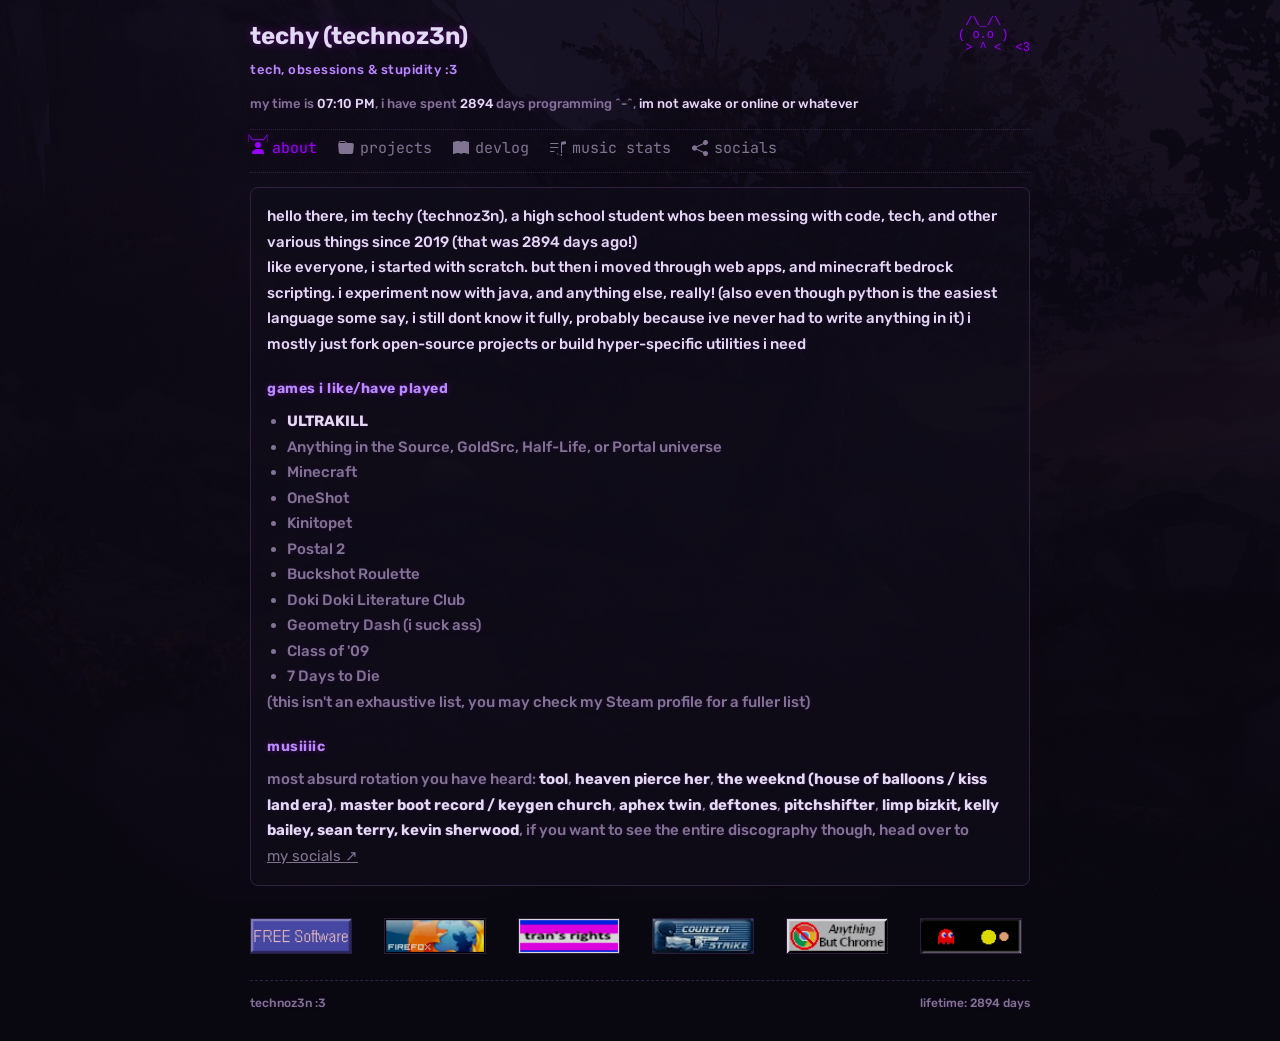
<file: index.html>
<!DOCTYPE html>
<html lang="en">

<head>
    <meta charset="UTF-8">
    <meta name="viewport" content="width=device-width, initial-scale=1.0">
    <title>techy's site</title>
    <link rel="preconnect" href="https://fonts.googleapis.com">
    <link rel="preconnect" href="https://fonts.gstatic.com" crossorigin>
    <link href="https://fonts.googleapis.com/css2?family=JetBrains+Mono:wght@400;700&display=swap" rel="stylesheet">
    <link rel="preconnect" href="https://fonts.googleapis">
    <link rel="preconnect" href="https://fonts.gstatic.com" crossorigin>
    <link
        href="https://fonts.googleapis.com/css2?family=JetBrains+Mono:wght@400;700&family=Rubik:wght@500;600;700&display=swap"
        rel="stylesheet">
    <style>
        :root {
            --bg-main: #090710;
            --bg-card: #100d19;
            --text-main: #e2d9f2;
            --text-dim: #817493;
            --accent: #b78aff;
            --accent-glow: rgba(195, 0, 255, 0.35);
            --purple: #9900ff;
            --purple-dark: #4b0088;
            --border-color: #30213f;
            --font-mono: 'JetBrains Mono', monospace;
            --font-main: 'Rubik', sans-serif;
        }

        * {
            box-sizing: border-box;
            margin: 0;
            padding: 0;
        }

        body {
            background-color: var(--bg-main);
            background-image: linear-gradient(rgba(9, 7, 16, 0.88),
                    rgba(9, 7, 16, 0.96)), url('img/purple.png');
            background-attachment: fixed;
            background-size: cover;
            color: var(--text-main);
            font-family: var(--font-main);
            font-size: 15px;
            font-weight: 500;
            line-height: 1.7;
            padding: 16px 24px 28px;
            text-shadow: 0 0 4px rgba(195, 0, 255, 0.15);
        }

        a {
            color: var(--accent);
            text-decoration: none;
            transition: all 0.2s ease;
        }

        a:hover {
            text-decoration: underline;
            color: #fff;
        }

        .wrap {
            max-width: 780px;
            margin: 0 auto;
        }

        .doodle {
            font-size: 12px;
            line-height: 1.1;
            color: var(--purple);
            white-space: pre;
            float: right;
            margin-left: 18px;
            user-select: none;
            filter: drop-shadow(0 0 5px var(--accent-glow));
        }

        .site-title {
            font-size: 24px;
            font-weight: 700;
            color: var(--text-main);
            text-shadow: 0 0 10px var(--accent-glow);
        }

        .sub-title {
            color: var(--accent);
            font-size: 13px;
            margin-top: 2px;
            letter-spacing: 0.5px;
        }

        .status-line {
            margin-top: 12px;
            color: var(--text-dim);
            font-size: 13px;
        }

        .status-line span {
            color: var(--text-main);
        }

        nav {
            margin: 14px 0;
            padding: 8px 0 8px;
            border-top: 1px dotted var(--border-color);
            border-bottom: 1px dotted var(--border-color);
        }

        .nav-link {
            position: relative;
            background: none;
            border: none;
            display: inline-flex;
            align-items: center;
            gap: 6px;
            font-family: var(--font-mono);
            font-size: 15px;
            color: var(--text-dim);
            margin-right: 18px;
            padding: 0;
            cursor: pointer;
            transition: color 0.2s;
        }

        .nav-link svg {
            width: 16px;
            height: 16px;
            flex-shrink: 0;
            fill: currentColor;
        }

        .nav-link:hover,
        .nav-link.active {
            color: var(--purple);
            text-shadow: 0 0 6px var(--accent-glow);
            position: relative;
        }

        .nav-icon {
            position: relative;
            display: inline-flex;
            align-items: center;
            justify-content: center;
        }

        .nav-link.active .nav-icon::before {
            content: "";
            position: absolute;
            top: -7px;
            left: -2px;
            right: -2px;
            height: 9px;
            background: url("data:image/svg+xml,%3Csvg xmlns='http://www.w3.org/2000/svg' viewBox='0 0 100 16' preserveAspectRatio='none'%3E%3Cpath d='M 4 15 L 4 3 L 22 12 L 78 12 L 96 3 L 96 15' fill='none' stroke='%239900ff' stroke-width='2' stroke-linecap='round' stroke-linejoin='round'/%3E%3C/svg%3E") no-repeat center / 100% 100%;
            filter: drop-shadow(0 0 4px rgba(195, 0, 255, 0.5));
            pointer-events: none;
        }

        section {
            display: none;
        }

        section.active {
            display: block;
        }

        h2 {
            font-size: 14px;
            color: var(--accent);
            letter-spacing: 0.5px;
            margin: 24px 0 8px;
            text-shadow: 0 0 6px var(--accent-glow);
        }

        h2:first-child {
            margin-top: 0;
        }

        p {
            max-width: 68ch;
        }

        .taglist {
            color: var(--text-dim);
        }

        .taglist strong {
            color: var(--text-main);
            font-weight: 700;
        }

        .projects-intro {
            display: flex;
            flex-wrap: wrap;
            justify-content: space-between;
            align-items: baseline;
            gap: 8px 12px;
            margin-bottom: 16px;
        }

        .projects-intro p {
            margin-bottom: 0;
        }

        .repo-count {
            font-family: var(--font-mono);
            font-size: 12px;
            color: var(--text-dim);
        }

        .repo-filters {
            display: flex;
            flex-wrap: wrap;
            gap: 8px;
            margin-bottom: 18px;
        }

        .repo-filters button {
            background: rgba(16, 13, 25, 0.85);
            border: 1px solid var(--border-color);
            border-radius: 8px;
            font-family: var(--font-mono);
            color: var(--text-dim);
            font-size: 12px;
            padding: 5px 12px;
            cursor: pointer;
            transition: all 0.2s ease;
        }

        .repo-filters button:hover {
            color: var(--text-main);
            border-color: var(--accent);
        }

        .repo-filters button.active {
            color: var(--text-main);
            border-color: var(--purple);
            background: rgba(75, 0, 136, 0.35);
        }

        .repo-grid {
            display: grid;
            grid-template-columns: repeat(2, minmax(0, 1fr));
            gap: 14px;
        }

        @media (max-width: 600px) {
            .repo-grid {
                grid-template-columns: 1fr;
            }
        }

        .repo {
            background: rgba(16, 13, 25, 0.9);
            border: 1px solid var(--border-color);
            border-radius: 8px;
            padding: 15px 16px;
            display: flex;
            flex-direction: column;
            justify-content: space-between;
            gap: 12px;
            transition: transform 0.2s ease, border-color 0.2s ease, box-shadow 0.2s ease;
        }

        .repo:hover {
            border-color: var(--accent)
        }

        .repo-hdr {
            display: flex;
            align-items: flex-start;
            justify-content: space-between;
            gap: 8px;
        }

        .repo-title {
            color: var(--text-main);
            font-family: var(--font-mono);
            font-size: 15px;
            font-weight: 700;
            word-break: break-word;
        }

        .repo-tag {
            font-family: var(--font-mono);
            font-size: 11px;
            color: var(--text-dim);
            border: 1px solid var(--border-color);
            border-radius: 8px;
            padding: 1px 7px;
            white-space: nowrap;
        }

        .repo-tag.public {
            color: var(--accent);
            border-color: rgba(153, 0, 255, 0.45);
            background: rgba(153, 0, 255, 0.12);
        }

        .repo-desc {
            color: var(--text-dim);
            font-size: 13px;
            line-height: 1.55;
            margin-top: 6px;
        }

        .repo-footer {
            display: flex;
            align-items: center;
            justify-content: space-between;
            gap: 8px;
            padding-top: 9px;
            border-top: 1px dashed var(--border-color);
            font-family: var(--font-mono);
            font-size: 12px;
        }

        .repo-lang {
            display: inline-flex;
            align-items: center;
            gap: 6px;
            color: var(--text-dim);
        }

        .lang-dot {
            width: 8px;
            height: 8px;
            border-radius: 50%;
            display: inline-block;
        }

        .lang-java {
            background: #e08243;
        }

        .lang-javascript {
            background: #f1e05a;
        }

        .lang-css {
            background: #c678dd;
        }

        .lang-python {
            background: #56b6c2;
        }

        .repo-link {
            font-size: 12px;
            white-space: nowrap;
        }

        .log-entry {
            margin-bottom: 20px;
            padding-left: 12px;
            border-left: 1px solid var(--border-color);
        }

        .log-date {
            color: var(--purple);
            font-size: 12px;
            display: block;
            margin-bottom: 2px;
        }

        #view-about {
            width: 100%;
            background: rgba(16, 13, 25, 0.72);
            border: 1px solid var(--border-color);
            border-radius: 8px;
            padding: 16px;
        }


        #view-about p {
            max-width: none;
        }

        #view-about h2 {
            margin-top: 20px;
        }

        #view-about h2:first-child {
            margin-top: 0;
        }

        #view-about ul {
            padding-left: 20px;
            margin-left: 0;
        }

        .social-icon {
            width: 22px;
            height: 22px;
            flex-shrink: 0;
            color: var(--accent);
            opacity: 0.9;
        }

        .social-icon svg {
            display: block;
            width: 100%;
            height: 100%;
            fill: currentColor;
        }

        .social-icon svg.social-icon-outline {
            fill: none;
            stroke: currentColor;
            stroke-width: 1.7;
            stroke-linecap: round;
            stroke-linejoin: round;
        }

        .social-card {
            justify-content: flex-start;
        }

        .social-meta {
            flex: 1;
        }

        .socials-intro {
            color: var(--text-dim);
            font-size: 13px;
            margin-bottom: 14px;
        }

        .socials-grid {
            display: grid;
            grid-template-columns: repeat(2, minmax(0, 1fr));
            gap: 12px;
        }

        @media (max-width: 600px) {
            .socials-grid {
                grid-template-columns: 1fr;
            }
        }

        .social-card {
            background: rgba(16, 13, 25, 0.9);
            border: 1px solid var(--border-color);
            border-radius: 8px;
            padding: 13px 15px;
            display: flex;
            align-items: center;
            justify-content: space-between;
            gap: 12px;
            transition: border-color 0.2s ease, transform 0.2s ease;
        }

        .social-card:hover {
            border-color: var(--accent);
            text-decoration: none;
        }

        .social-meta {
            display: flex;
            flex-direction: column;
            gap: 2px;
            min-width: 0;
        }

        .social-name {
            font-family: var(--font-mono);
            font-size: 14px;
            font-weight: 700;
            color: var(--text-main);
        }

        .social-handle {
            font-family: var(--font-mono);
            font-size: 12px;
            color: var(--text-dim);
            overflow: hidden;
            text-overflow: ellipsis;
            white-space: nowrap;
        }

        .social-arrow {
            font-family: var(--font-mono);
            font-size: 13px;
            color: var(--accent);
            flex-shrink: 0;
        }

        .badges-strip {
            margin-top: 32px;
            display: flex;
            flex-wrap: wrap;
            gap: 32px;
            width: 100%;
            box-sizing: border-box;
            opacity: 0.85;
            filter: saturate(1.3);
        }

        .badges-strip img {
            width: 102px;
            height: 36px;
            border: 1px solid var(--border-color);
        }

        footer {
            margin-top: 26px;
            padding-top: 12px;
            border-top: 1px dashed var(--border-color);
            display: flex;
            justify-content: space-between;
            color: var(--text-dim);
            font-size: 12px;
        }

        .music-nav {
            display: inline-flex;
            align-items: center;
            gap: 6px;
        }

        .music-nav svg {
            width: 16px;
            height: 16px;
            flex-shrink: 0;
        }

        .musicstats {
            flex-direction: column;
            gap: 22px;
        }

        section.musicstats {
            display: none;
        }

        section.musicstats.active {
            display: flex;
        }

        .music-week {
            background: rgba(16, 13, 25, 0.72);
            border: 1px solid var(--border-color);
            border-radius: 8px;
            padding: 16px;
        }

        .featured-week {
            border-color: rgba(183, 138, 255, 0.45);
        }

        .music-week-head,
        .music-history-heading {
            display: flex;
            align-items: center;
            justify-content: space-between;
            gap: 10px;
            flex-wrap: wrap;
        }

        .music-date,
        .music-kicker,
        .music-history-heading {
            color: var(--text-dim);
            font-family: var(--font-mono);
            font-size: 12px;
        }

        .music-kicker {
            color: var(--accent);
        }

        .music-total {
            display: flex;
            align-items: baseline;
            gap: 10px;
            margin: 8px 0 16px;
        }

        .music-total span {
            font-size: clamp(36px, 7vw, 54px);
            line-height: 1.1;
            font-weight: 700;
            color: var(--text-main);
            letter-spacing: -1.5px;
        }

        .music-total small {
            color: var(--text-dim);
            font-size: 13px;
        }

        .music-statline {
            display: flex;
            justify-content: space-between;
            gap: 12px;
            border-top: 1px solid rgba(48, 33, 63, 0.7);
            padding: 8px 0;
            font-size: 13px;
        }

        .music-statline span,
        .music-subnote,
        .history-note {
            color: var(--text-dim);
        }

        .music-statline strong {
            color: var(--accent);
            font-family: var(--font-mono);
        }

        .music-subnote {
            font-size: 12px;
            margin-top: -4px;
        }

        .music-chart-title {
            margin: 18px 0 8px;
            color: var(--text-main);
            font-size: 13px;
            font-weight: 600;
        }

        .artist-ranking,
        .history-artists {
            list-style: none;
            padding: 0;
            margin: 0;
        }

        .artist-ranking li {
            display: flex;
            align-items: center;
            gap: 12px;
            padding: 6px 0;
            border-bottom: 1px solid rgba(48, 33, 63, 0.45);
        }

        .artist-rank {
            width: 24px;
            flex-shrink: 0;
            color: var(--purple);
            font-family: var(--font-mono);
            font-size: 12px;
        }

        .music-history-heading {
            padding: 0 2px;
        }

        .music-history {
            display: grid;
            grid-template-columns: repeat(2, minmax(0, 1fr));
            gap: 12px;
        }

        .history-week {
            min-width: 0;
        }

        .history-total {
            display: block;
            font-size: 20px;
            margin: 6px 0 8px;
            color: var(--text-main);
        }

        .history-artists {
            counter-reset: music-rank;
            color: var(--text-dim);
            font-size: 13px;
        }

        .history-artists li {
            counter-increment: music-rank;
            display: flex;
            gap: 8px;
            padding: 2px 0;
        }

        .history-artists li::before {
            content: counter(music-rank, decimal-leading-zero);
            color: var(--purple);
            font-family: var(--font-mono);
            font-size: 11px;
            min-width: 20px;
        }

        .history-note {
            font-size: 12px;
            margin: 2px 0 8px;
        }

        .history-extra {
            color: var(--text-main);
            font-size: 12px;
            margin: 10px 0 4px;
        }

        @media (max-width: 600px) {
            .music-history {
                grid-template-columns: 1fr;
            }
        }
    </style>
</head>

<body>
    <div class="wrap">
        <pre class="doodle">  /\_/\
 ( o.o ) 
  > ^ <  <3</pre>
        <div class="site-title">techy (technoz3n)</div>
        <div class="sub-title">tech, obsessions &amp; stupidity :3</div>
        <div class="status-line">
            my time is <span id="taskbar-clock">--:--</span>, i have spent <span id="days-since-2019">...</span> days
            programming ^-^,
            <span id="spotify-ticker">fetching data...</span>
        </div>
        <nav>
            <button class="nav-link active" onclick="switchTab('about')" id="btn-about">
                <span class="nav-icon">
                    <svg xmlns="http://www.w3.org/2000/svg" width="16" height="16" fill="currentColor"
                        class="bi bi-person-fill" viewBox="0 0 16 16">
                        <path d="M3 14s-1 0-1-1 1-4 6-4 6 1 6 4-1 1-1 1zm5-6a3 3 0 1 0 0-6 3 3 0 0 0 0 6" />
                    </svg>
                </span>
                about
            </button>

            <button class="nav-link" onclick="switchTab('shrine')" id="btn-shrine">
                <span class="nav-icon">
                    <svg xmlns="http://www.w3.org/2000/svg" width="16" height="16" fill="currentColor"
                        class="bi bi-folder-fill" viewBox="0 0 16 16">
                        <path
                            d="M9.828 3h3.982a2 2 0 0 1 1.992 2.181l-.637 7A2 2 0 0 1 13.174 14H2.825a2 2 0 0 1-1.991-1.819l-.637-7a2 2 0 0 1 .342-1.31L.5 3a2 2 0 0 1 2-2h3.672a2 2 0 0 1 1.414.586l.828.828A2 2 0 0 0 9.828 3m-8.322.12q.322-.119.684-.12h5.396l-.707-.707A1 1 0 0 0 6.172 2H2.5a1 1 0 0 0-1 .981z" />
                    </svg>
                </span>
                projects
            </button>
            <button class="nav-link" onclick="switchTab('log')" id="btn-log">
                <span class="nav-icon">
                    <svg xmlns="http://www.w3.org/2000/svg" width="16" height="16" fill="currentColor"
                        class="bi bi-book-fill" viewBox="0 0 16 16">
                        <path
                            d="M8 1.783C7.015.936 5.587.81 4.287.94c-1.514.153-3.042.672-3.994 1.105A.5.5 0 0 0 0 2.5v11a.5.5 0 0 0 .707.455c.882-.4 2.303-.881 3.68-1.02 1.409-.142 2.59.087 3.223.877a.5.5 0 0 0 .78 0c.633-.79 1.814-1.019 3.222-.877 1.378.139 2.8.62 3.681 1.02A.5.5 0 0 0 16 13.5v-11a.5.5 0 0 0-.293-.455c-.952-.433-2.48-.952-3.994-1.105C10.413.809 8.985.936 8 1.783" />
                    </svg>
                </span>
                devlog
            </button>
            <button class="nav-link" onclick="switchTab('musicstats')" id="btn-musicstats">
                <span class="nav-icon">
                    <svg xmlns="http://www.w3.org/2000/svg" width="16" height="16" fill="currentColor"
                        class="bi bi-music-note-list" viewBox="0 0 16 16">
                        <path d="M12 13c0 1.105-1.12 2-2.5 2S7 14.105 7 13s1.12 2 2.5 2 2.5.895 2.5 2" />
                        <path fill-rule="evenodd" d="M12 3v10h-1V3z" />
                        <path d="M11 2.82a1 1 0 0 1 .804-.98l3-.6A1 1 0 0 1 16 2.22V4l-5 1z" />
                        <path fill-rule="evenodd"
                            d="M0 11.5a.5.5 0 0 1 .5-.5H4a.5.5 0 0 1 0 1H.5a.5.5 0 0 1-.5-.5m0-4A.5.5 0 0 1 .5 7H8a.5.5 0 0 1 0 1H.5a.5.5 0 0 1-.5-.5m0-4A.5.5 0 0 1 .5 3H8a.5.5 0 0 1 0 1H.5a.5.5 0 0 1-.5-.5" />
                    </svg>
                </span>
                music stats
            </button>
            <button class="nav-link" onclick="switchTab('nodes')" id="btn-nodes">
                <span class="nav-icon">
                    <svg xmlns="http://www.w3.org/2000/svg" width="16" height="16" fill="currentColor"
                        class="bi bi-share-fill" viewBox="0 0 16 16">
                        <path
                            d="M11 2.5a2.5 2.5 0 1 1 .603 1.628l-6.718 3.12a2.5 2.5 0 0 1 0 1.504l6.718 3.12a2.5 2.5 0 1 1-.488.876l-6.718-3.12a2.5 2.5 0 1 1 0-3.256l6.718-3.12A2.5 2.5 0 0 1 11 2.5" />
                    </svg>
                </span>
                socials
            </button>
        </nav>
        <section id="view-about" class="active">
            <p>hello there, im techy (technoz3n), a high school student whos been messing with code, tech, and other
                various things since 2019 (that was
                <span class="days-2019-val">...</span> days ago!)
            </p>
            <p>like everyone, i started with scratch. but then i moved through web apps, and minecraft bedrock
                scripting.
                i experiment now with java, and anything else, really! (also even though python is the easiest language
                some
                say, i still dont know it fully, probably because ive never had to write anything in it)
                i mostly just fork open-source projects or build hyper-specific utilities i need
            </p>
            <h2>games i like/have played</h2>
            <ul class="taglist">
                <li><strong>ULTRAKILL</strong></li>
                <li>Anything in the Source, GoldSrc, Half-Life, or Portal universe</li>
                <li>Minecraft</li>
                <li>OneShot</li>
                <li>Kinitopet</li>
                <li>Postal 2</li>
                <li>Buckshot Roulette</li>
                <li>Doki Doki Literature Club</li>
                <li>Geometry Dash (i suck ass)</li>
                <li>Class of '09</li>
                <li>7 Days to Die</li>
            </ul>
            <p class="taglist">(this isn't an exhaustive list, you may check my Steam profile for a fuller list)</p>
            <h2>musiiiic</h2>
            <p class="taglist">most absurd rotation you have heard: <strong>tool</strong>, <strong>heaven pierce
                    her</strong>, <strong>the weeknd (house of balloons / kiss land era)</strong>, <strong>master boot
                    record / keygen church</strong>, <strong>aphex twin</strong>, <strong>deftones</strong>,
                <strong>pitchshifter</strong>, <strong>limp bizkit, kelly bailey, sean terry, kevin sherwood</strong>,
                if you want to see the entire discography though, head over to <button class="nav-link"
                    onclick="switchTab('nodes')" style="display:inline; padding:0; font-family: var(--font-main);"><u>my
                        socials ↗</u></button>
            </p>
        </section>
        <section id="view-shrine">
            <div class="projects-intro">
                <p>stuff i (or others) have made and messed with</p>
                <span class="repo-count" id="repo-count">8 projects</span>
            </div>
            <div class="repo-filters">
                <button class="active" onclick="filterRepos('all', this)">all</button>
                <button onclick="filterRepos('javascript', this)">js</button>
                <button onclick="filterRepos('java', this)">java</button>
                <button onclick="filterRepos('python', this)">python</button>
                <button onclick="filterRepos('css', this)">css</button>
            </div>
            <div class="repo-grid">
                <article class="repo" data-lang="java">
                    <div>
                        <div class="repo-hdr">
                            <span class="repo-title">arsenal</span>
                            <span class="repo-tag public">public</span>
                        </div>
                        <div class="repo-desc">minecraft mod focused on uh idk</div>
                    </div>
                    <div class="repo-footer">
                        <span class="repo-lang"><span class="lang-dot lang-java"></span>java</span>
                        <a class="repo-link" href="https://github.com/technoz3n/arsenal" target="_blank">repo ↗</a>
                    </div>
                </article>
                <article class="repo" data-lang="javascript">
                    <div>
                        <div class="repo-hdr">
                            <span class="repo-title">techys-arras</span>
                            <span class="repo-tag public">public</span>
                        </div>
                        <div class="repo-desc">arras io mod :3c</div>
                    </div>
                    <div class="repo-footer">
                        <span class="repo-lang"><span class="lang-dot lang-javascript"></span>javascript</span>
                        <a class="repo-link" href="https://github.com/technoz3n/techys-arras" target="_blank">repo ↗</a>
                    </div>
                </article>
                <article class="repo" data-lang="java">
                    <div>
                        <div class="repo-hdr">
                            <span class="repo-title">UnfuckedLAN</span>
                            <span class="repo-tag public">public</span>
                        </div>
                        <div class="repo-desc">forces offline mode on integrated servers because wrapper mods are
                            garbage</div>
                    </div>
                    <div class="repo-footer">
                        <span class="repo-lang"><span class="lang-dot lang-java"></span>java</span>
                        <a class="repo-link" href="https://github.com/technoz3n/UnfuckedLAN" target="_blank">repo ↗</a>
                    </div>
                </article>
                <article class="repo" data-lang="java">
                    <div>
                        <div class="repo-hdr">
                            <span class="repo-title">hack-n-slash</span>
                            <span class="repo-tag public">public</span>
                        </div>
                        <div class="repo-desc">minecraft mod focused on combat</div>
                    </div>
                    <div class="repo-footer">
                        <span class="repo-lang"><span class="lang-dot lang-java"></span>java</span>
                        <a class="repo-link" href="https://github.com/technoz3n/hack-n-slash" target="_blank">repo ↗</a>
                    </div>
                </article>
                <article class="repo" data-lang="javascript">
                    <div>
                        <div class="repo-hdr">
                            <span class="repo-title">ultragreed</span>
                            <span class="repo-tag public">public</span>
                        </div>
                        <div class="repo-desc">discord quest tracking bot with webhook alerts</div>
                    </div>
                    <div class="repo-footer">
                        <span class="repo-lang"><span class="lang-dot lang-javascript"></span>javascript</span>
                        <a class="repo-link" href="https://github.com/technoz3n/ultragreed" target="_blank">repo ↗</a>
                    </div>
                </article>
                <article class="repo" data-lang="css">
                    <div>
                        <div class="repo-hdr">
                            <span class="repo-title">firefox-theme</span>
                            <span class="repo-tag public">public</span>
                        </div>
                        <div class="repo-desc">my firefox theme. nuff said</div>
                    </div>
                    <div class="repo-footer">
                        <span class="repo-lang"><span class="lang-dot lang-css"></span>css</span>
                        <a class="repo-link" href="https://github.com/technoz3n/firefox-theme" target="_blank">repo
                            ↗</a>
                    </div>
                </article>
                <article class="repo" data-lang="css">
                    <div>
                        <div class="repo-hdr">
                            <span class="repo-title">rosepine-discord-fixed</span>
                            <span class="repo-tag public">public</span>
                        </div>
                        <div class="repo-desc">fixes sidebar and search contrast issues for the rosé pine discord theme
                        </div>
                    </div>
                    <div class="repo-footer">
                        <span class="repo-lang"><span class="lang-dot lang-css"></span>css</span>
                        <a class="repo-link" href="https://github.com/technoz3n/rosepine-discord-fixed"
                            target="_blank">repo ↗</a>
                    </div>
                </article>
                <article class="repo" data-lang="python">
                    <div>
                        <div class="repo-hdr">
                            <span class="repo-title">wine-app-builder</span>
                            <span class="repo-tag public">public</span>
                        </div>
                        <div class="repo-desc">generates native linux menu entries for Windows .exe files easily</div>
                    </div>
                    <div class="repo-footer">
                        <span class="repo-lang"><span class="lang-dot lang-python"></span>python</span>
                        <a class="repo-link" href="https://github.com/technoz3n/wine-app-builder" target="_blank">repo
                            ↗</a>
                    </div>
                </article>
            </div>
        </section>
        <section id="view-log">
            <div class="log-entry">
                <span class="log-date">[2026-11-9]</span>
                <strong>hi pruple</strong>
                <p style="color: var(--text-dim); font-size: 13px;">best color btw</p>
            </div>
            <div class="log-entry">
                <span class="log-date">[2026-09-28]</span>
                <strong>kisslandified the entire site</strong>
                <p style="color: var(--text-dim); font-size: 13px;">the city of angels &lt;3</p>
            </div>
            <div class="log-entry">
                <span class="log-date">[2026-09-28]</span>
                <strong>bye bye old new website design</strong>
                <p style="color: var(--text-dim); font-size: 13px;">told you, but i actually like this one now way more
                </p>
            </div>
            <div class="log-entry">
                <span class="log-date">[2026-09-19]</span>
                <strong>bye bye old website design</strong>
                <p style="color: var(--text-dim); font-size: 13px;">self explanatory i guarantee this one wont last very
                    long as well</p>
            </div>
        </section>
        <section id="view-musicstats" class="musicstats">
            <article class="music-week featured-week">
                <div class="music-week-head">
                    <span class="music-date">november [11/16 - 11/21]</span>
                    <span class="music-kicker">weekly listening</span>
                </div>
                <div class="music-total"><span>874</span><small>minutes listened</small></div>
                <div class="music-statline"><span>tool listening share</span><strong>29%</strong></div>
                <div class="music-statline"><span>1990s artists</span><strong>328 min</strong></div>
                <div class="music-subnote">spent with artists like slaves on dope and tool</div>
                <div class="music-chart-title">top artists this week</div>
                <ol class="artist-ranking">
                    <li><span class="artist-rank">01</span><span>limp bizkit</span></li>
                    <li><span class="artist-rank">02</span><span>rage against the machine</span></li>
                    <li><span class="artist-rank">03</span><span>tool</span></li>
                    <li><span class="artist-rank">04</span><span>the weeknd</span></li>
                    <li><span class="artist-rank">05</span><span>deftones</span></li>
                    <li><span class="artist-rank">06</span><span>pitchshifter</span></li>
                    <li><span class="artist-rank">07</span><span>suicidal tendencies</span></li>
                    <li><span class="artist-rank">08</span><span>heaven pierce her</span></li>
                    <li><span class="artist-rank">09</span><span>dead kennedys</span></li>
                    <li><span class="artist-rank">10</span><span>primer 55</span></li>
                </ol>
            </article>
            <div class="music-history-heading"><span>listening history</span><span>older weeks</span></div>
            <div class="music-history">
                <article class="music-week history-week">
                    <span class="music-date">november [11/9 - 11/15]</span>
                    <strong class="history-total">681 minutes</strong>
                    <ol class="history-artists">
                        <li>tool</li>
                        <li>deftones</li>
                        <li>limp bizkit</li>
                        <li>rage against the machine</li>
                        <li>heaven pierce her</li>
                        <li>primer 55</li>
                        <li>linkin park</li>
                        <li>the weeknd</li>
                        <li>pantera</li>
                        <li>a perfect circle</li>
                    </ol>
                </article>
                <article class="music-week history-week">
                    <span class="music-date">november [11/2 - 11/8]</span>
                    <strong class="history-total">2,301 minutes</strong>
                    <ol class="history-artists">
                        <li>tool</li>
                        <li>rage against the machine</li>
                        <li>the weeknd</li>
                        <li>limp bizkit</li>
                        <li>heaven pierce her</li>
                    </ol>
                </article>
                <article class="music-week history-week">
                    <span class="music-date">october [10/26 - 11/1]</span>
                    <strong class="history-total">2,881 minutes</strong>
                    <ol class="history-artists">
                        <li>the weeknd</li>
                        <li>tool</li>
                        <li>that handsome devil</li>
                        <li>deftones</li>
                        <li>pitchshifter</li>
                    </ol>
                </article>
                <article class="music-week history-week">
                    <span class="music-date">october [10/19 - 10/25]</span>
                    <strong class="history-total">1,439 minutes</strong>
                    <div class="history-note">362 minutes across these albums</div>
                    <ol class="history-artists">
                        <li>kiss land</li>
                        <li>lateralus</li>
                        <li>ultrakill: fraud</li>
                    </ol>
                </article>
                <article class="music-week history-week">
                    <span class="music-date">october [10/12 - 10/18]</span>
                    <strong class="history-total">800 minutes</strong>
                    <div class="history-note">226 minutes across these albums</div>
                    <ol class="history-artists">
                        <li>ultrakill: infinite hyperdeath</li>
                        <li>lateralus</li>
                        <li>undertow</li>
                    </ol>
                    <p class="history-extra">172 minutes more than the average fan with the weeknd</p>
                </article>
                <article class="music-week history-week">
                    <span class="music-date">october [10/5 - 10/11]</span>
                    <strong class="history-total">816 minutes</strong>
                    <div class="history-note">deep in the 2000s · 307 minutes with artists such as tool</div>
                    <p class="history-extra">three hours this week with tool</p>
                </article>
                <article class="music-week history-week">
                    <span class="music-date">september [09/28 - 10/04]</span>
                    <strong class="history-total">5,711 minutes</strong>
                    <div class="history-note">monthly recap</div>
                    <p class="history-extra">101 minutes listening to ULTRAKILL: FRAUD · replayed In Absentia ΛΟΓΟΣ 6
                        times</p>
                    <ol class="history-artists">
                        <li>heaven pierce her</li>
                        <li>tool</li>
                        <li>deftones</li>
                        <li>the weeknd</li>
                        <li>pitchshifter</li>
                    </ol>
                </article>
            </div>
        </section>
        <section id="view-nodes">
            <p class="socials-intro">where to find me around the web</p>
            <div class="socials-grid">
                <a class="social-card" href="https://github.com/technoz3n" target="_blank">
                    <span class="social-icon" aria-hidden="true"><svg viewBox="0 0 24 24">
                            <path
                                d="M12 .8a11.2 11.2 0 0 0-3.54 21.83c.56.1.77-.24.77-.54v-2.1c-3.14.68-3.8-1.33-3.8-1.33-.51-1.3-1.25-1.65-1.25-1.65-1.02-.7.08-.69.08-.69 1.13.08 1.72 1.16 1.72 1.16 1 .98 2.62.7 3.26.54.1-.72.4-1.22.72-1.5-2.5-.29-5.13-1.25-5.13-5.56 0-1.23.44-2.24 1.16-3.03-.12-.29-.5-1.43.11-2.98 0 0 .95-.3 3.1 1.16a10.8 10.8 0 0 1 5.64 0c2.15-1.46 3.1-1.16 3.1-1.16.62 1.55.23 2.69.12 2.98.72.79 1.15 1.8 1.15 3.03 0 4.32-2.63 5.27-5.14 5.55.41.36.77 1.06.77 2.14v3.18c0 .3.2.65.78.54A11.2 11.2 0 0 0 12 .8Z" />
                        </svg></span>
                    <span class="social-meta">
                        <span class="social-name">github</span>
                        <span class="social-handle">github.com/technoz3n</span>
                    </span>
                    <span class="social-arrow">↗</span>
                </a>
                <a class="social-card" href="https://steamcommunity.com/id/technoz3n" target="_blank">
                    <span class="social-icon" aria-hidden="true"><svg xmlns="http://www.w3.org/2000/svg" width="16"
                            height="16" fill="currentColor" class="bi bi-steam" viewBox="0 0 16 16">
                            <path
                                d="M.329 10.333A8.01 8.01 0 0 0 7.99 16C12.414 16 16 12.418 16 8s-3.586-8-8.009-8A8.006 8.006 0 0 0 0 7.468l.003.006 4.304 1.769A2.2 2.2 0 0 1 5.62 8.88l1.96-2.844-.001-.04a3.046 3.046 0 0 1 3.042-3.043 3.046 3.046 0 0 1 3.042 3.043 3.047 3.047 0 0 1-3.111 3.044l-2.804 2a2.223 2.223 0 0 1-3.075 2.11 2.22 2.22 0 0 1-1.312-1.568L.33 10.333Z" />
                            <path
                                d="M4.868 12.683a1.715 1.715 0 0 0 1.318-3.165 1.7 1.7 0 0 0-1.263-.02l1.023.424a1.261 1.261 0 1 1-.97 2.33l-.99-.41a1.7 1.7 0 0 0 .882.84Zm3.726-6.687a2.03 2.03 0 0 0 2.027 2.029 2.03 2.03 0 0 0 2.027-2.029 2.03 2.03 0 0 0-2.027-2.027 2.03 2.03 0 0 0-2.027 2.027m2.03-1.527a1.524 1.524 0 1 1-.002 3.048 1.524 1.524 0 0 1 .002-3.048" />
                        </svg>
                    </span>
                    <span class="social-meta">
                        <span class="social-name">steam</span>
                        <span class="social-handle">steamcommunity.com/id/technoz3n</span>
                    </span>
                    <span class="social-arrow">↗</span>
                </a>
                <a class="social-card" href="https://discord.com/users/1152050115964567563" target="_blank">
                    <span class="social-icon" aria-hidden="true"><svg viewBox="0 0 24 24">
                            <path
                                d="M19.3 5.2a17 17 0 0 0-4.2-1.3l-.5 1a15.6 15.6 0 0 0-5.2 0l-.5-1a17 17 0 0 0-4.2 1.3C2.1 9 1.4 12.7 1.8 16.3a17.2 17.2 0 0 0 5.2 2.6l1.1-1.8c-.6-.2-1.2-.5-1.7-.8l.4-.3a12.2 12.2 0 0 0 10.4 0l.4.3c-.5.3-1.1.6-1.7.8l1.1 1.8a17.2 17.2 0 0 0 5.2-2.6c.5-4.2-.7-7.8-3.1-11.1ZM8.6 14.4c-1 0-1.8-.9-1.8-2s.8-2 1.8-2 1.8.9 1.8 2-.8 2-1.8 2Zm6.8 0c-1 0-1.8-.9-1.8-2s.8-2 1.8-2 1.8.9 1.8 2-.8 2-1.8 2Z" />
                        </svg></span>
                    <span class="social-meta">
                        <span class="social-name">discord</span>
                        <span class="social-handle">1152050115964567563</span>
                    </span>
                    <span class="social-arrow">↗</span>
                </a>
                <a class="social-card" href="https://youtube.com/@technoz3n" target="_blank">
                    <span class="social-icon" aria-hidden="true"><svg viewBox="0 0 24 24">
                            <path
                                d="M23.5 6.2a3 3 0 0 0-2.1-2.1C19.5 3.6 12 3.6 12 3.6s-7.5 0-9.4.5A3 3 0 0 0 .5 6.2 31 31 0 0 0 0 12a31 31 0 0 0 .5 5.8 3 3 0 0 0 2.1 2.1c1.9.5 9.4.5 9.4.5s7.5 0 9.4-.5a3 3 0 0 0 2.1-2.1A31 31 0 0 0 24 12a31 31 0 0 0-.5-5.8ZM9.6 15.4V8.6l5.9 3.4-5.9 3.4Z" />
                        </svg></span>
                    <span class="social-meta">
                        <span class="social-name">youtube</span>
                        <span class="social-handle">@technoz3n</span>
                    </span>
                    <span class="social-arrow">↗</span>
                </a>
                <a class="social-card" href="https://tiktok.com/@technoz3n" target="_blank">
                    <span class="social-icon" aria-hidden="true"><svg viewBox="0 0 24 24">
                            <path
                                d="M19.6 5.4a6.5 6.5 0 0 1-4-3.7V1h-4.1v14.2a3.1 3.1 0 1 1-2.2-3v-4.2a7.3 7.3 0 1 0 6.3 7.2V7.8a10.4 10.4 0 0 0 5.1 1.3V5a6.4 6.4 0 0 1-1.1-.1Z" />
                        </svg></span>
                    <span class="social-meta">
                        <span class="social-name">tiktok</span>
                        <span class="social-handle">@technoz3n</span>
                    </span>
                    <span class="social-arrow">↗</span>
                </a>
                <a class="social-card" href="https://xf1re.com/profile/technozen" target="_blank">
                    <span class="social-icon" aria-hidden="true"><svg viewBox="0 0 24 24" class="social-icon-outline">
                            <circle cx="12" cy="12" r="9" />
                            <path
                                d="M3 12h18M12 3c2.6 2.4 3.5 5.7 3.5 9s-.9 6.6-3.5 9M12 3c-2.6 2.4-3.5 5.7-3.5 9s.9 6.6 3.5 9" />
                        </svg></span>
                    <span class="social-meta">
                        <span class="social-name">xf1re</span>
                        <span class="social-handle">xf1re.com/profile/technozen</span>
                    </span>
                    <span class="social-arrow">↗</span>
                </a>
            </div>
        </section>
        <div class="badges-strip">
            <img src="img/badges/free.gif" alt="free">
            <img src="img/badges/firefox3.gif" alt="firefox">
            <img src="img/badges/transrights.jpg" alt="trans rights!">
            <img src="img/badges/cs.gif" alt="ass counter strike player">
            <img src="img/badges/anythingbut.gif" alt="anything but chrome!">
            <img src="img/badges/classicgaming.gif" alt="og gamer">
        </div>
        <footer>
            <span>technoz3n :3</span>
            <span>lifetime: <span class="days-2019-val">...</span> days</span>
        </footer>
    </div>
    <script src="./oneko.js"></script>
    <script src="./site.js"></script>
</body>

</html>
</file>
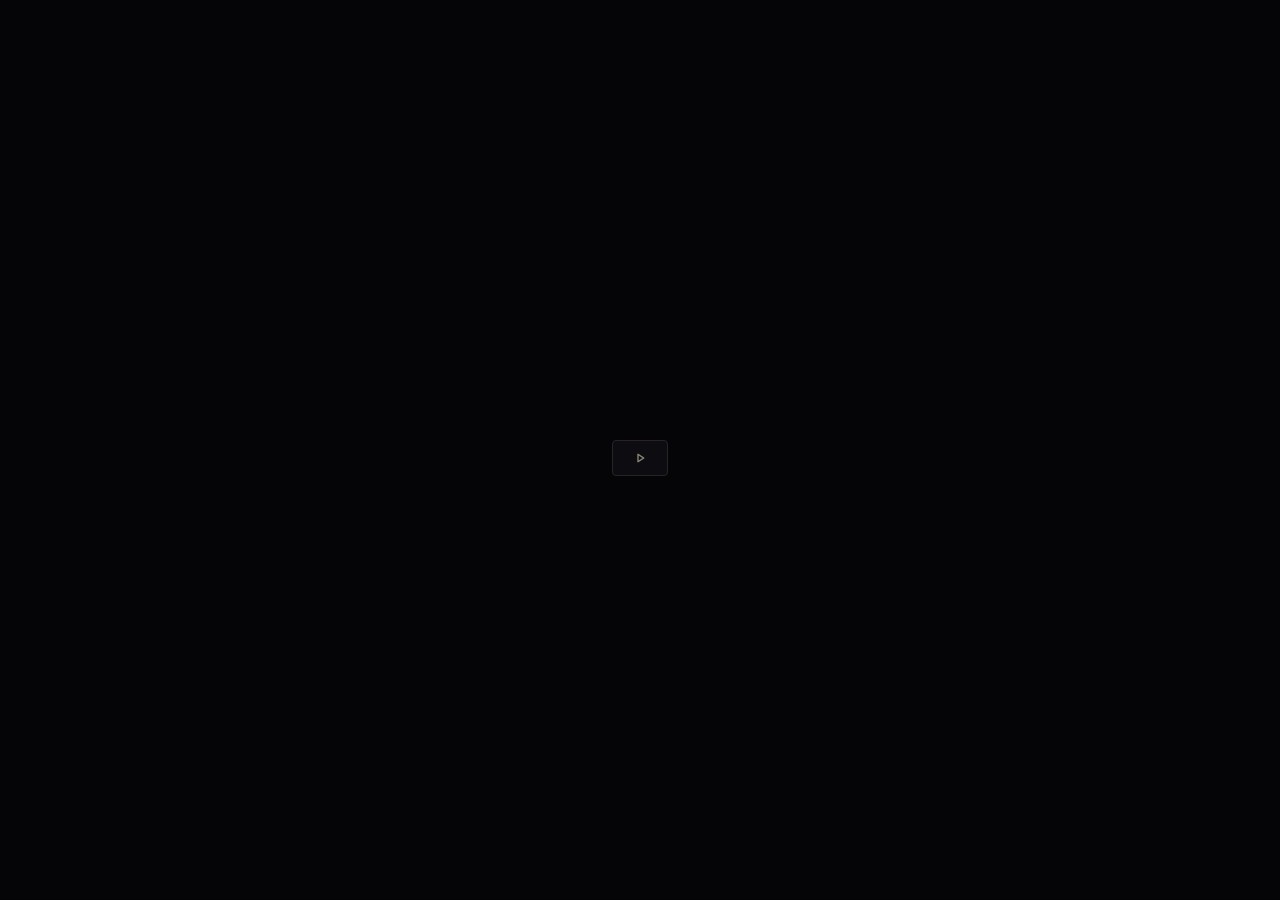
<file: aenema/index.html>
<!DOCTYPE html>
<html lang="en">
<head>
    <meta charset="UTF-8">
    <meta name="viewport" content="width=device-width, initial-scale=1.0">
    <title>Ænema</title>
    <link rel="preconnect" href="https://fonts.googleapis.com">
    <link rel="preconnect" href="https://fonts.gstatic.com" crossorigin>
    <link href="https://fonts.googleapis.com/css2?family=Rubik:ital,wght@0,300..900;1,300..900&display=swap" rel="stylesheet">
    <link rel="stylesheet" href="https://fonts.googleapis.com/css2?family=Material+Symbols+Rounded:opsz,wght,FILL,GRAD@24,400,0,0" />
    <style>
        :root {
            --bg-main: #050507;
            --accent: #00a6d8;
            --accent-dim: rgba(0, 166, 216, 0.2);
            --border: #2a2228;
            --text-main: #d4ceb8;
            --text-dim: #8a8578;
            --font-rubik: 'Rubik', sans-serif;
        }

        * {
            box-sizing: border-box;
            margin: 0;
            padding: 0;
        }

        html, body {
            width: 100%;
            height: 100%;
            background-color: var(--bg-main);
            color: var(--text-main);
            font-family: var(--font-rubik);
            overflow: hidden;
            user-select: none;
        }

        .player-container {
            position: fixed;
            top: 0;
            left: 0;
            width: 100vw;
            height: 100vh;
            background: #000;
            z-index: 1;
            display: flex;
            align-items: center;
            justify-content: center;
        }

        #main-video {
            width: 100%;
            height: 100%;
            max-width: 100%;
            max-height: 100%;
            object-fit: contain;
            display: block;
            background: #000;
        }

        #splash {
            position: fixed;
            inset: 0;
            background: var(--bg-main);
            display: flex;
            flex-direction: column;
            align-items: center;
            justify-content: center;
            cursor: pointer;
            z-index: 100;
            transition: opacity 0.3s ease, visibility 0.3s;
        }

        #splash.hidden {
            opacity: 0;
            visibility: hidden;
            pointer-events: none;
        }

        .splash-title {
            font-size: 32px;
            font-weight: 700;
            letter-spacing: 2px;
            color: var(--text-main);
            margin-bottom: 16px;
            text-transform: uppercase;
        }

        .splash-sub {
            font-size: 13px;
            font-weight: 500;
            color: var(--text-dim);
            letter-spacing: 1px;
            border: 1px solid var(--border);
            padding: 8px 18px;
            background: #0d0d11;
            display: flex;
            align-items: center;
            gap: 8px;
            border-radius: 4px;
        }

        .splash-sub:hover {
            color: var(--accent);
            border-color: var(--accent);
        }

        .material-symbols-rounded {
            font-size: 18px;
            vertical-align: middle;
        }

        .controls-overlay {
            position: absolute;
            bottom: 0;
            left: 0;
            right: 0;
            z-index: 10;
            background: linear-gradient(transparent, rgba(5, 5, 7, 0.95));
            padding: 24px 32px;
            display: flex;
            flex-direction: column;
            gap: 12px;
            opacity: 0;
            transition: opacity 0.3s ease;
        }

        .player-container:hover .controls-overlay {
            opacity: 1;
        }

        .progress-bar-container {
            width: 100%;
            height: 6px;
            background: var(--border);
            cursor: pointer;
            position: relative;
            border-radius: 3px;
            overflow: hidden;
        }

        .progress-bar {
            height: 100%;
            background: var(--accent);
            width: 0%;
        }

        .control-row {
            display: flex;
            align-items: center;
            justify-content: space-between;
            font-size: 13px;
        }

        .left-controls {
            display: flex;
            align-items: center;
            gap: 12px;
        }

        .btn-ctrl {
            background: #0d0d11;
            border: 1px solid var(--border);
            color: var(--text-main);
            font-family: var(--font-rubik);
            font-size: 12px;
            font-weight: 500;
            padding: 6px 12px;
            cursor: pointer;
            text-decoration: none;
            display: inline-flex;
            align-items: center;
            gap: 6px;
            border-radius: 4px;
        }

        .btn-ctrl:hover {
            border-color: var(--accent);
            color: var(--accent);
            background: var(--accent-dim);
        }

        .time-display {
            color: var(--text-dim);
            font-size: 12px;
            font-weight: 400;
            margin-left: 6px;
        }

        .watermark {
            position: absolute;
            top: 20px;
            left: 24px;
            font-size: 12px;
            font-weight: 600;
            color: var(--text-dim);
            letter-spacing: 1px;
            pointer-events: none;
            opacity: 0.5;
            z-index: 5;
        }
    </style>
</head>
<body>

    <div id="splash" onclick="enterExperience()">
        <div class="splash-title"></div>
        <div class="splash-sub">
            <span class="material-symbols-rounded">play_arrow</span>
        </div>
    </div>

    <div class="player-container">
        <video id="main-video" crossorigin="anonymous" playsinline preload="auto">
            <source src="https://technoz3n.is-a.dev/aenema/aenema.webm" type="video/webm">
        </video>

        <div class="controls-overlay">
            <div class="progress-bar-container" id="progress-container" onclick="seekVideo(event)">
                <div class="progress-bar" id="progress-bar"></div>
            </div>
            <div class="control-row">
                <div class="left-controls">
                    <button class="btn-ctrl" id="play-btn" onclick="togglePlay()">
                        <span class="material-symbols-rounded" id="play-icon">pause</span>
                        <span id="play-text">pause</span>
                    </button>
                    <button class="btn-ctrl" id="mute-btn" onclick="toggleMute()">
                        <span class="material-symbols-rounded" id="mute-icon">volume_up</span>
                        <span id="mute-text">mute</span>
                    </button>
                    <span class="time-display" id="time-display">0:00 / 0:00</span>
                </div>
                <a href="/" class="btn-ctrl">
                    <span class="material-symbols-rounded">logout</span>
                    <span>exit</span>
                </a>
            </div>
        </div>
    </div>

    <script>
        const video = document.getElementById('main-video');

        async function enterExperience() {
            document.getElementById('splash').classList.add('hidden');
            
            try {
                await video.play();
                updatePlayState(true);
            } catch (err) {
                console.log('unmuted play blocked, falling back to muted play:', err);
                video.muted = true;
                updateMuteState(true);
                await video.play();
                updatePlayState(true);
            }
            
            startProgressLoop();
        }

        function togglePlay() {
            if (video.paused) {
                video.play();
                updatePlayState(true);
            } else {
                video.pause();
                updatePlayState(false);
            }
        }

        function updatePlayState(isPlaying) {
            document.getElementById('play-icon').textContent = isPlaying ? 'pause' : 'play_arrow';
            document.getElementById('play-text').textContent = isPlaying ? 'pause' : 'play';
        }

        function toggleMute() {
            video.muted = !video.muted;
            updateMuteState(video.muted);
        }

        function updateMuteState(isMuted) {
            document.getElementById('mute-icon').textContent = isMuted ? 'volume_off' : 'volume_up';
            document.getElementById('mute-text').textContent = isMuted ? 'unmute' : 'mute';
        }

        function seekVideo(e) {
            const container = document.getElementById('progress-container');
            const rect = container.getBoundingClientRect();
            const percentage = (e.clientX - rect.left) / rect.width;
            if (video.duration) {
                video.currentTime = video.duration * percentage;
            }
        }

        function startProgressLoop() {
            setInterval(() => {
                if (video.duration) {
                    const pct = (video.currentTime / video.duration) * 100;
                    document.getElementById('progress-bar').style.width = pct + '%';
                    document.getElementById('time-display').textContent = `${formatTime(video.currentTime)} / ${formatTime(video.duration)}`;
                }
            }, 200);
        }

        function formatTime(sec) {
            const m = Math.floor(sec / 60);
            const s = Math.floor(sec % 60);
            return `${m}:${s < 10 ? '0' : ''}${s}`;
        }

        document.addEventListener('keydown', (e) => {
            if (e.code === 'Space') {
                e.preventDefault();
                togglePlay();
            }
        });
    </script>
</body>
</html>
</file>
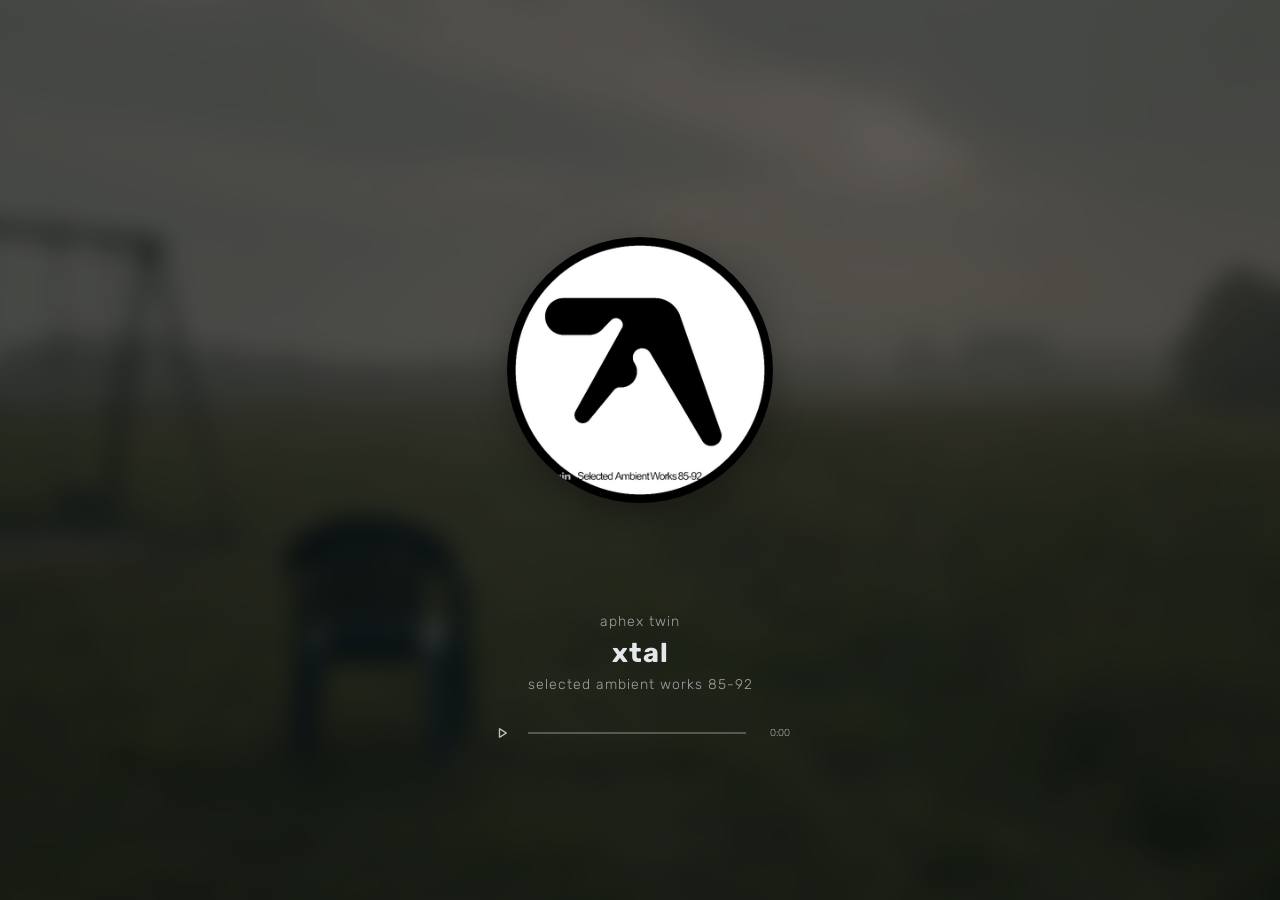
<file: xtal/index.html>
<!DOCTYPE html>
<html lang="en">
<head>
    <meta charset="UTF-8">
    <meta name="viewport" content="width=device-width, initial-scale=1.0">
    <title>λ | xtal</title>
    <link rel="preconnect" href="https://fonts.googleapis.com">
    <link rel="preconnect" href="https://fonts.gstatic.com" crossorigin>
    <link href="https://fonts.googleapis.com/css2?family=Rubik:wght@300;400;500&family=Material+Symbols+Rounded:opsz,wght,FILL,GRAD@20..48,400,0,0" rel="stylesheet">
    <link rel="stylesheet" href="style.css">
</head>
<body>
    <div class="background"></div>
    <div class="overlay"></div>
    <main class="experience">
        <div class="visualizer">
            <canvas id="spectrum"></canvas>
            <div class="artwork">
                <img src="assets/saw85-92.png" alt="Selected Ambient Works 85–92">
            </div>
        </div>
        <div class="track-info">
            <span class="artist">aphex twin</span>
            <h1>xtal</h1>
            <span class="album">selected ambient works 85-92</span>
        </div>
        <div class="player">
            <button id="play" aria-label="play">
                <span class="material-symbols-rounded">play_arrow</span>
            </button>
            <audio id="audio" src="assets/xtal.mp3" preload="metadata"></audio>
            <div class="progress-container">
                <div class="progress" id="progress"></div>
            </div>
            <span id="time">0:00</span>
        </div>
    </main>
    <script src="script.js"></script>
</body>
</html>
</file>
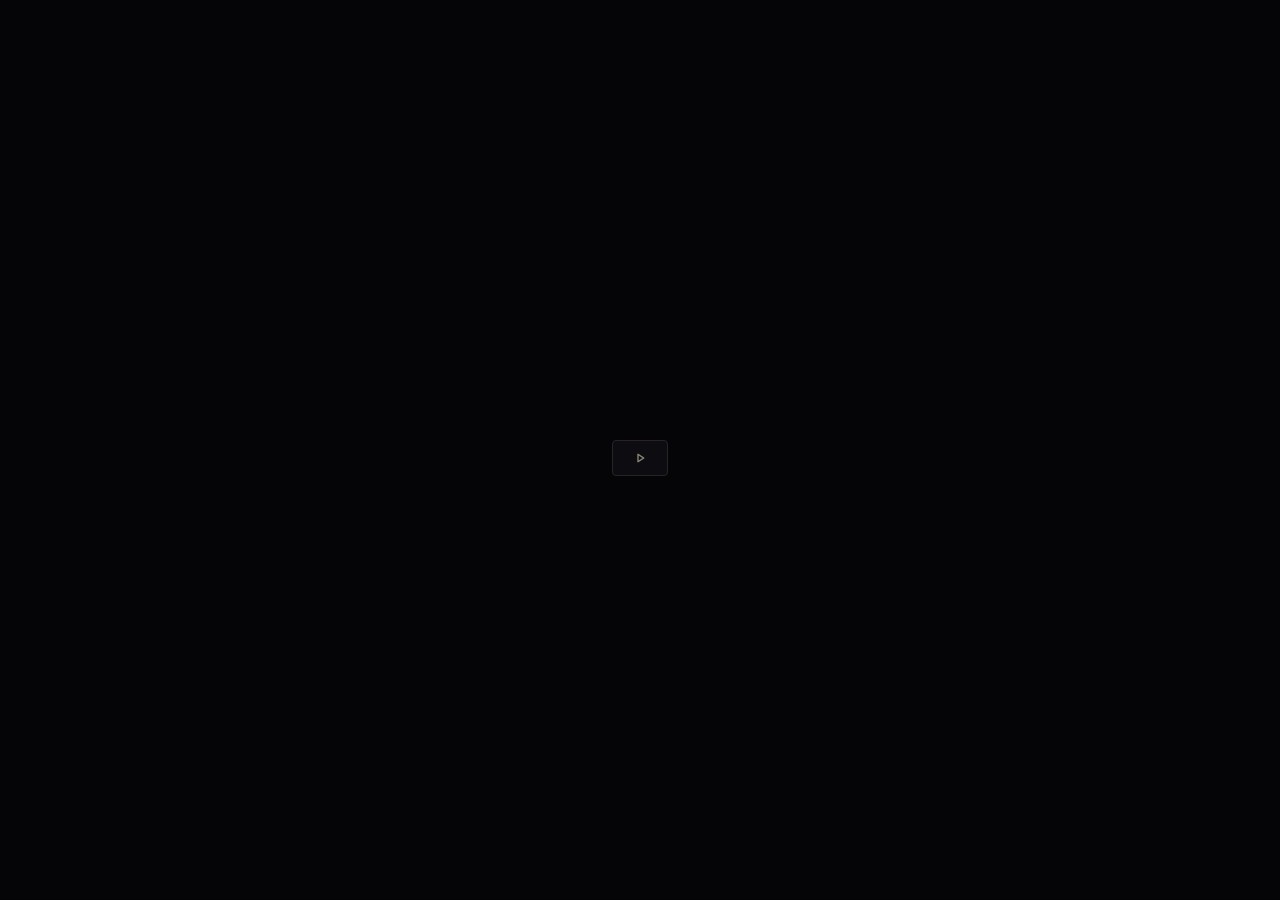
<file: aenema.html>
<!DOCTYPE html>
<html lang="en">
<head>
    <meta charset="UTF-8">
    <meta name="viewport" content="width=device-width, initial-scale=1.0">
    <title>Ænema</title>
    <link rel="preconnect" href="https://fonts.googleapis.com">
    <link rel="preconnect" href="https://fonts.gstatic.com" crossorigin>
    <link href="https://fonts.googleapis.com/css2?family=Rubik:ital,wght@0,300..900;1,300..900&display=swap" rel="stylesheet">
    <link rel="stylesheet" href="https://fonts.googleapis.com/css2?family=Material+Symbols+Rounded:opsz,wght,FILL,GRAD@24,400,0,0" />
    <style>
        :root {
            --bg-main: #050507;
            --accent: #00a6d8;
            --accent-dim: rgba(0, 166, 216, 0.2);
            --border: #2a2228;
            --text-main: #d4ceb8;
            --text-dim: #8a8578;
            --font-rubik: 'Rubik', sans-serif;
        }

        * {
            box-sizing: border-box;
            margin: 0;
            padding: 0;
        }

        html, body {
            width: 100%;
            height: 100%;
            background-color: var(--bg-main);
            color: var(--text-main);
            font-family: var(--font-rubik);
            overflow: hidden;
            user-select: none;
        }

        .player-container {
            position: fixed;
            top: 0;
            left: 0;
            width: 100vw;
            height: 100vh;
            background: #000;
            z-index: 1;
            display: flex;
            align-items: center;
            justify-content: center;
        }

        #main-video {
            width: 100%;
            height: 100%;
            max-width: 100%;
            max-height: 100%;
            object-fit: contain;
            display: block;
            background: #000;
        }

        #splash {
            position: fixed;
            inset: 0;
            background: var(--bg-main);
            display: flex;
            flex-direction: column;
            align-items: center;
            justify-content: center;
            cursor: pointer;
            z-index: 100;
            transition: opacity 0.3s ease, visibility 0.3s;
        }

        #splash.hidden {
            opacity: 0;
            visibility: hidden;
            pointer-events: none;
        }

        .splash-title {
            font-size: 32px;
            font-weight: 700;
            letter-spacing: 2px;
            color: var(--text-main);
            margin-bottom: 16px;
            text-transform: uppercase;
        }

        .splash-sub {
            font-size: 13px;
            font-weight: 500;
            color: var(--text-dim);
            letter-spacing: 1px;
            border: 1px solid var(--border);
            padding: 8px 18px;
            background: #0d0d11;
            display: flex;
            align-items: center;
            gap: 8px;
            border-radius: 4px;
        }

        .splash-sub:hover {
            color: var(--accent);
            border-color: var(--accent);
        }

        .material-symbols-rounded {
            font-size: 18px;
            vertical-align: middle;
        }

        .controls-overlay {
            position: absolute;
            bottom: 0;
            left: 0;
            right: 0;
            z-index: 10;
            background: linear-gradient(transparent, rgba(5, 5, 7, 0.95));
            padding: 24px 32px;
            display: flex;
            flex-direction: column;
            gap: 12px;
            opacity: 0;
            transition: opacity 0.3s ease;
        }

        .player-container:hover .controls-overlay {
            opacity: 1;
        }

        .progress-bar-container {
            width: 100%;
            height: 6px;
            background: var(--border);
            cursor: pointer;
            position: relative;
            border-radius: 3px;
            overflow: hidden;
        }

        .progress-bar {
            height: 100%;
            background: var(--accent);
            width: 0%;
        }

        .control-row {
            display: flex;
            align-items: center;
            justify-content: space-between;
            font-size: 13px;
        }

        .left-controls {
            display: flex;
            align-items: center;
            gap: 12px;
        }

        .btn-ctrl {
            background: #0d0d11;
            border: 1px solid var(--border);
            color: var(--text-main);
            font-family: var(--font-rubik);
            font-size: 12px;
            font-weight: 500;
            padding: 6px 12px;
            cursor: pointer;
            text-decoration: none;
            display: inline-flex;
            align-items: center;
            gap: 6px;
            border-radius: 4px;
        }

        .btn-ctrl:hover {
            border-color: var(--accent);
            color: var(--accent);
            background: var(--accent-dim);
        }

        .time-display {
            color: var(--text-dim);
            font-size: 12px;
            font-weight: 400;
            margin-left: 6px;
        }

        .watermark {
            position: absolute;
            top: 20px;
            left: 24px;
            font-size: 12px;
            font-weight: 600;
            color: var(--text-dim);
            letter-spacing: 1px;
            pointer-events: none;
            opacity: 0.5;
            z-index: 5;
        }
    </style>
</head>
<body>

    <div id="splash" onclick="enterExperience()">
        <div class="splash-title"></div>
        <div class="splash-sub">
            <span class="material-symbols-rounded">play_arrow</span>
        </div>
    </div>

    <div class="player-container">
        <video id="main-video" crossorigin="anonymous" playsinline preload="auto">
            <source src="https://technoz3n.is-a.dev/mp4/aenema.webm" type="video/webm">
        </video>

        <div class="controls-overlay">
            <div class="progress-bar-container" id="progress-container" onclick="seekVideo(event)">
                <div class="progress-bar" id="progress-bar"></div>
            </div>
            <div class="control-row">
                <div class="left-controls">
                    <button class="btn-ctrl" id="play-btn" onclick="togglePlay()">
                        <span class="material-symbols-rounded" id="play-icon">pause</span>
                        <span id="play-text">pause</span>
                    </button>
                    <button class="btn-ctrl" id="mute-btn" onclick="toggleMute()">
                        <span class="material-symbols-rounded" id="mute-icon">volume_up</span>
                        <span id="mute-text">mute</span>
                    </button>
                    <span class="time-display" id="time-display">0:00 / 0:00</span>
                </div>
                <a href="/" class="btn-ctrl">
                    <span class="material-symbols-rounded">logout</span>
                    <span>exit</span>
                </a>
            </div>
        </div>
    </div>

    <script>
        const video = document.getElementById('main-video');

        async function enterExperience() {
            document.getElementById('splash').classList.add('hidden');
            
            try {
                await video.play();
                updatePlayState(true);
            } catch (err) {
                console.log('unmuted play blocked, falling back to muted play:', err);
                video.muted = true;
                updateMuteState(true);
                await video.play();
                updatePlayState(true);
            }
            
            startProgressLoop();
        }

        function togglePlay() {
            if (video.paused) {
                video.play();
                updatePlayState(true);
            } else {
                video.pause();
                updatePlayState(false);
            }
        }

        function updatePlayState(isPlaying) {
            document.getElementById('play-icon').textContent = isPlaying ? 'pause' : 'play_arrow';
            document.getElementById('play-text').textContent = isPlaying ? 'pause' : 'play';
        }

        function toggleMute() {
            video.muted = !video.muted;
            updateMuteState(video.muted);
        }

        function updateMuteState(isMuted) {
            document.getElementById('mute-icon').textContent = isMuted ? 'volume_off' : 'volume_up';
            document.getElementById('mute-text').textContent = isMuted ? 'unmute' : 'mute';
        }

        function seekVideo(e) {
            const container = document.getElementById('progress-container');
            const rect = container.getBoundingClientRect();
            const percentage = (e.clientX - rect.left) / rect.width;
            if (video.duration) {
                video.currentTime = video.duration * percentage;
            }
        }

        function startProgressLoop() {
            setInterval(() => {
                if (video.duration) {
                    const pct = (video.currentTime / video.duration) * 100;
                    document.getElementById('progress-bar').style.width = pct + '%';
                    document.getElementById('time-display').textContent = `${formatTime(video.currentTime)} / ${formatTime(video.duration)}`;
                }
            }, 200);
        }

        function formatTime(sec) {
            const m = Math.floor(sec / 60);
            const s = Math.floor(sec % 60);
            return `${m}:${s < 10 ? '0' : ''}${s}`;
        }

        document.addEventListener('keydown', (e) => {
            if (e.code === 'Space') {
                e.preventDefault();
                togglePlay();
            }
        });
    </script>
</body>
</html>
</file>
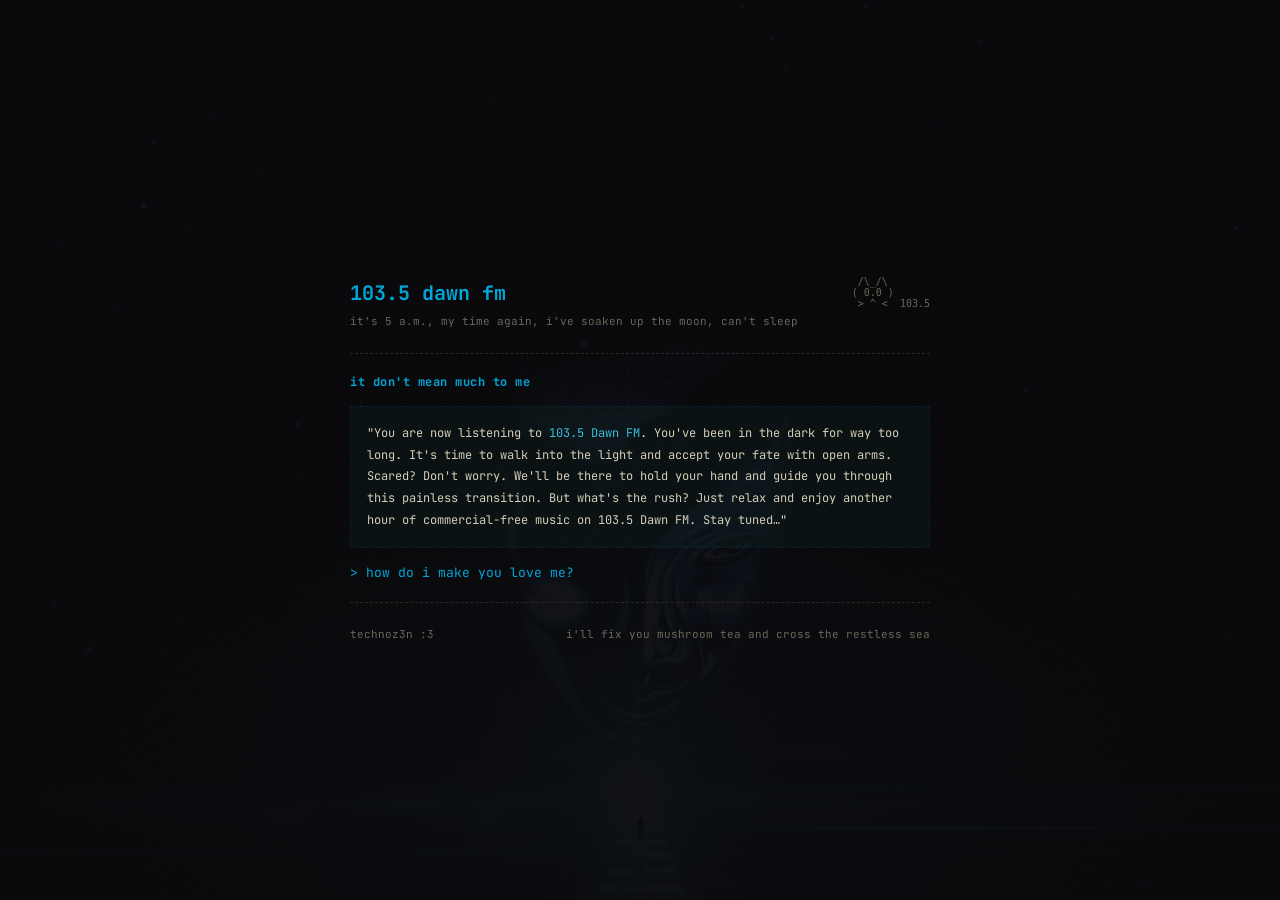
<file: secret.html>
<!DOCTYPE html>
<html lang="en">
<head>
    <meta charset="UTF-8">
    <meta name="viewport" content="width=device-width, initial-scale=1.0">
    <title>103.5 dawn fm</title>
    <link rel="preconnect" href="https://fonts.googleapis.com">
    <link rel="preconnect" href="https://fonts.gstatic.com" crossorigin>
    <link href="https://fonts.googleapis.com/css2?family=JetBrains+Mono:wght@400;700&display=swap" rel="stylesheet">
    <style>
        :root {
            --bg-main: #0a0a0c;
            --text-main: #d4ceb8;
            --text-dim: #6b6658;
            --accent: #00a6d8;
            --blue: #3abdd4;
            --font-mono: 'JetBrains Mono', monospace;
        }

        * { box-sizing: border-box; margin: 0; padding: 0; }

        body {
            background-color: var(--bg-main);
            background-image: linear-gradient(rgba(10,10,12,0.92), rgba(10,10,12,0.97)), url('img/dawnfm.jpg');
            background-attachment: fixed;
            background-size: cover;
            color: var(--text-main);
            font-family: var(--font-mono);
            font-size: 13px;
            line-height: 1.7;
            padding: 40px 20px 20px;
            min-height: 100vh;
            display: flex;
            align-items: center;
            justify-content: center;
        }

        a { color: var(--accent); text-decoration: none; }
        a:hover { text-decoration: underline; color: var(--blue); }

        .wrap { max-width: 580px; width: 100%; }

        .doodle {
            font-size: 10px;
            line-height: 1.1;
            color: var(--text-dim);
            white-space: pre;
            float: right;
            margin-left: 16px;
            user-select: none;
        }

        .site-title {
            font-size: 20px;
            font-weight: 700;
            color: var(--accent);
        }

        .sub-title {
            color: var(--text-dim);
            font-size: 11px;
            margin-top: 2px;
        }

        main {
            margin: 22px 0;
            padding: 18px 0;
            border-top: 1px dashed #2a2822;
            border-bottom: 1px dashed #2a2822;
        }

        h2 {
            font-size: 12px;
            color: var(--accent);
            letter-spacing: 0.5px;
            margin-bottom: 10px;
        }

        .radio-screen {
            background: rgba(42, 255, 202, 0.03);
            border: 1px dashed rgba(0, 65, 119, 0.3);
            padding: 16px;
            margin: 14px 0;
            cursor: pointer;
            transition: border-color 0.2s ease, background 0.2s ease;
        }

        .radio-screen:hover {
            border-color: var(--blue);
            background: rgba(35, 255, 207, 0.06);
        }

        .radio-text {
            color: var(--text-main);
            font-size: 12px;
            line-height: 1.8;
            margin-bottom: 0;
        }

        .radio-text span {
            color: var(--blue);
        }

        .action-row {
            margin-top: 14px;
        }
        .action-row a::before {
            content: "> ";
            color: var(--accent);
        }

        footer {
            display: flex;
            justify-content: space-between;
            color: var(--text-dim);
            font-size: 11px;
        }
    </style>
</head>
<body>
    <div class="wrap">
        <pre class="doodle">  /\_/\
 ( 0.0 )
  > ^ <  103.5</pre>

        <div class="site-title">103.5 dawn fm</div>
        <div class="sub-title">it's 5 a.m., my time again, i've soaken up the moon, can't sleep</div>

        <main>
            <h2>it don't mean much to me</h2>
            
            <div class="radio-screen">
                <p class="radio-text">
                    "You are now listening to <span>103.5 Dawn FM</span>. You've been in the dark for way too long. It's time to walk into the light and accept your fate with open arms. Scared? Don't worry. We'll be there to hold your hand and guide you through this painless transition. But what's the rush? Just relax and enjoy another hour of commercial-free music on 103.5 Dawn FM. Stay tuned…"
                </p>
            </div>
            <div class="action-row">
                <a href="/">how do i make you love me?</a>
            </div>
        </main>

        <footer>
            <span>technoz3n :3</span>
            <span>i'll fix you mushroom tea and cross the restless sea</span>
        </footer>
    </div>

    <script src="./oneko.js"></script>
</body>
</html>
</file>
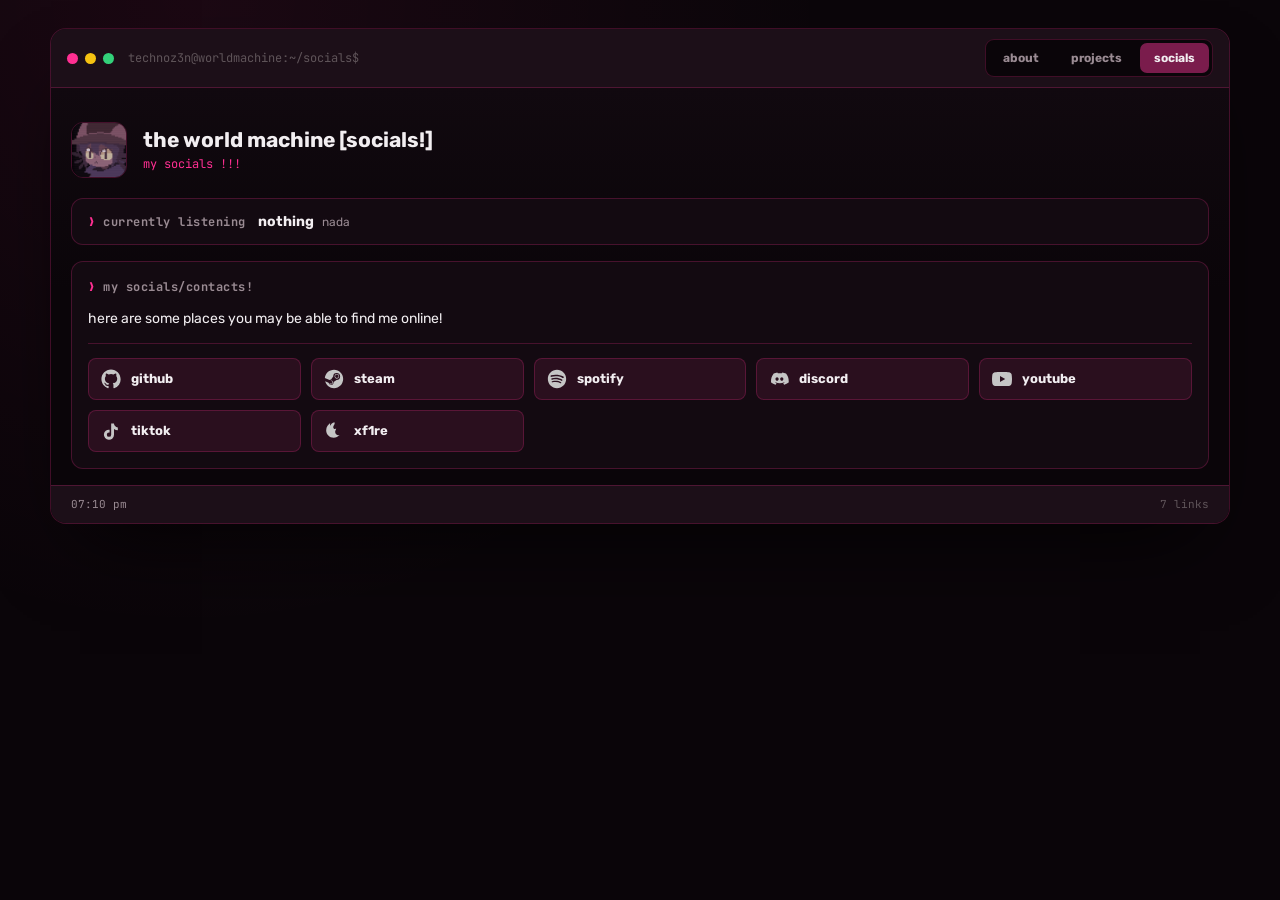
<file: socials.html>
<!DOCTYPE html>
<html lang="en">

<head>
    <meta charset="UTF-8">
    <meta name="viewport" content="width=device-width, initial-scale=1.0">
    <title>techy's socials</title>
    <script src="https://louisabraham.github.io/nekojs/neko.js" data-autostart></script>

    <link rel="icon" type="image/png" href="theworldmachine.png" sizes="96x96">
    <link rel="preconnect" href="https://fonts.googleapis.com">
    <link rel="preconnect" href="https://fonts.gstatic.com" crossorigin>
    <link href="https://fonts.googleapis.com/css2?family=Rubik:ital,wght@0,400;0,700;1,400;1,700&family=JetBrains+Mono:wght@400;700&display=swap"
        rel="stylesheet">
    <link rel="stylesheet" href="main.css">
    <script src="site.js" defer></script>
</head>

<body>

    <div id="websiteContainer">
        <div class="titlebar">
            <div class="window-dots">
                <span class="dot-close"></span>
                <span class="dot-min"></span>
                <span class="dot-max"></span>
            </div>
            <span class="titlebar-label">technoz3n@worldmachine:~/socials$</span>
            <nav class="view-switcher">
                <a href="index.html" class="nav-item">about</a>
                <a href="projects.html" class="nav-item">projects</a>
                <a href="socials.html" class="nav-item active">socials</a>
            </nav>
        </div>

        <header class="profile-header">
            <img src="theworldmachine.png" id="logo" alt="the world machine logo">
            <div class="header-info">
                <h1 class="profile-title">the world machine [socials!]</h1>
                <span class="status-tag">my socials !!!</span>
            </div>
        </header>

        <section class="adw-card music-banner">
            <div class="now-playing-box-horizontal">
                <span class="card-title">currently listening</span>
                <div class="track-info-inline">
                    <span class="track-title">nothing</span>
                    <span class="track-artist">nada</span>
                </div>
            </div>
        </section>

        <main class="content-layout full-width">
            <div class="column-main">
                <section class="adw-card">
                    <div class="card-header">
                        <span class="card-title">my socials/contacts!</span>
                    </div>
                    <div class="card-body">
                        <p>
                            here are some places you may be able to find me online!
                        </p>
                        <hr class="card-divider">

                        <div class="social-grid">
                            <a href="https://github.com/technoz3n" class="link-row social-link" target="_blank"
                                rel="noopener noreferrer" style="--social-color:#c5c5c5;">
                                <svg class="link-icon" viewBox="0 0 24 24" fill="currentColor" aria-hidden="true">
                                    <path
                                        d="M12 .5C5.65.5.5 5.66.5 12.02c0 5.09 3.29 9.4 7.86 10.93.57.1.78-.25.78-.55 0-.27-.01-1.17-.02-2.12-3.2.7-3.87-1.36-3.87-1.36-.53-1.34-1.29-1.7-1.29-1.7-1.05-.72.08-.7.08-.7 1.17.08 1.78 1.2 1.78 1.2 1.03 1.77 2.71 1.26 3.37.96.1-.75.4-1.26.73-1.55-2.55-.29-5.24-1.28-5.24-5.7 0-1.26.45-2.29 1.19-3.1-.12-.29-.52-1.46.11-3.05 0 0 .97-.31 3.18 1.18a11 11 0 0 1 5.79 0c2.2-1.49 3.17-1.18 3.17-1.18.64 1.59.24 2.76.12 3.05.74.81 1.19 1.84 1.19 3.1 0 4.43-2.7 5.4-5.27 5.69.42.36.78 1.08.78 2.18 0 1.57-.02 2.84-.02 3.23 0 .3.2.66.79.55A10.53 10.53 0 0 0 23.5 12c0-6.36-5.15-11.5-11.5-11.5z" />
                                </svg>
                                <span>github</span>
                            </a>

                            <a href="https://steamcommunity.com/id/technoz3n" class="link-row social-link" target="_blank" rel="noopener noreferrer"
                                style="--social-color:#c5c5c5;">
                                <svg class="link-icon" viewBox="0 0 24 24" fill="currentColor" aria-hidden="true">
                                    <path
                                        d="M12.01 1C6.3 1 1.6 5.29 1.02 10.8l5.64 2.33a3 3 0 0 1 1.7-.52c.06 0 .11 0 .17.01l2.51-3.63v-.05a4.16 4.16 0 0 1 4.16-4.16 4.17 4.17 0 0 1 4.15 4.17 4.17 4.17 0 0 1-4.15 4.16h-.1l-3.57 2.55c0 .05.01.09.01.14a3.05 3.05 0 0 1-3.05 3.05 3.06 3.06 0 0 1-3-2.44l-4.04-1.67C2.63 19.7 6.94 23 12.01 23 18.08 23 23 18.08 23 12S18.08 1 12.01 1zM7.68 17.36l-1.29-.53a2.3 2.3 0 0 0 2.13 1.44 2.3 2.3 0 0 0 2.3-2.3c0-.32-.06-.62-.17-.9a2.29 2.29 0 0 0-2.13-1.4c-.28 0-.55.05-.8.14l1.33.55a1.7 1.7 0 0 1-1.29 3.15l-.08-.15zm10.5-8.55a2.78 2.78 0 0 0-2.78-2.78 2.78 2.78 0 0 0-2.78 2.78 2.78 2.78 0 0 0 2.78 2.78 2.78 2.78 0 0 0 2.78-2.78zm-4.87 0a2.09 2.09 0 1 1 4.18 0 2.09 2.09 0 0 1-4.18 0z" />
                                </svg>
                                <span>steam</span>
                            </a>

                            <a href="https://open.spotify.com/user/31fipa7yztjzoe4pb7i2xd53cgpy" class="link-row social-link" target="_blank" rel="noopener noreferrer"
                                style="--social-color:#c5c5c5;">
                                <svg class="link-icon" viewBox="0 0 24 24" fill="currentColor" aria-hidden="true">
                                    <path
                                        d="M12 1C5.92 1 1 5.92 1 12s4.92 11 11 11 11-4.92 11-11S18.08 1 12 1zm5.04 15.87a.68.68 0 0 1-.94.23c-2.58-1.58-5.83-1.93-9.66-1.06a.68.68 0 1 1-.3-1.33c4.19-.96 7.79-.55 10.67 1.22.33.2.44.63.23.94zm1.35-3.02a.86.86 0 0 1-1.18.28c-2.95-1.82-7.45-2.34-10.94-1.28a.86.86 0 0 1-.5-1.64c3.99-1.21 8.94-.62 12.34 1.46.4.25.53.78.28 1.18zm.12-3.14C15.03 8.6 8.99 8.4 5.53 9.44a1.03 1.03 0 1 1-.6-1.97c3.96-1.2 10.6-.97 14.78 1.5a1.03 1.03 0 0 1-1.2 1.68z" />
                                </svg>
                                <span>spotify</span>
                            </a>

                            <a href="https://discord.com/users/1152050115964567563" class="link-row social-link" target="_blank" rel="noopener noreferrer"
                                style="--social-color:#c5c5c5;">
                                <svg class="link-icon" viewBox="0 0 24 24" fill="currentColor" aria-hidden="true">
                                    <path
                                        d="M20.32 5.4a17.5 17.5 0 0 0-4.3-1.34.07.07 0 0 0-.07.03c-.19.33-.39.76-.54 1.1a16.2 16.2 0 0 0-4.82 0 11 11 0 0 0-.55-1.1.07.07 0 0 0-.07-.03c-1.5.26-2.94.71-4.3 1.34a.06.06 0 0 0-.03.03C2.9 9.1 2.13 12.68 2.5 16.2a.08.08 0 0 0 .03.05 17.6 17.6 0 0 0 5.3 2.68.07.07 0 0 0 .08-.03c.41-.56.77-1.16 1.09-1.78a.07.07 0 0 0-.04-.1 11.6 11.6 0 0 1-1.66-.79.07.07 0 0 1 0-.12c.11-.08.22-.17.33-.25a.07.07 0 0 1 .07-.01c3.48 1.59 7.25 1.59 10.69 0a.07.07 0 0 1 .07.01c.11.09.22.17.33.26a.07.07 0 0 1 0 .12c-.53.31-1.08.57-1.66.79a.07.07 0 0 0-.04.1c.33.62.69 1.22 1.09 1.78a.07.07 0 0 0 .08.03 17.5 17.5 0 0 0 5.31-2.68.07.07 0 0 0 .03-.05c.44-4.07-.74-7.62-3.14-10.77a.06.06 0 0 0-.03-.03zM9.68 14.1c-1.04 0-1.9-.96-1.9-2.13s.84-2.13 1.9-2.13c1.07 0 1.92.97 1.9 2.13 0 1.17-.84 2.13-1.9 2.13zm5.66 0c-1.04 0-1.9-.96-1.9-2.13s.84-2.13 1.9-2.13c1.07 0 1.92.97 1.9 2.13 0 1.17-.83 2.13-1.9 2.13z" />
                                </svg>
                                <span>discord</span>
                            </a>

                            <a href="https://youtube.com/@technoz3n" class="link-row social-link" target="_blank" rel="noopener noreferrer"
                                style="--social-color:#c5c5c5;">
                                <svg class="link-icon" viewBox="0 0 24 24" fill="currentColor" aria-hidden="true">
                                    <path
                                        d="M23.5 6.19a3.02 3.02 0 0 0-2.12-2.14C19.5 3.5 12 3.5 12 3.5s-7.5 0-9.38.55A3.02 3.02 0 0 0 .5 6.19 31.6 31.6 0 0 0 0 12a31.6 31.6 0 0 0 .5 5.81 3.02 3.02 0 0 0 2.12 2.14C4.5 20.5 12 20.5 12 20.5s7.5 0 9.38-.55a3.02 3.02 0 0 0 2.12-2.14A31.6 31.6 0 0 0 24 12a31.6 31.6 0 0 0-.5-5.81zM9.6 15.6V8.4l6.27 3.6z" />
                                </svg>
                                <span>youtube</span>
                            </a>

                            <a href="https://tiktok.com/@technoz3n" class="link-row social-link" target="_blank" rel="noopener noreferrer"
                                style="--social-color:#c5c5c5;">
                                <svg class="link-icon" viewBox="0 0 24 24" fill="currentColor" aria-hidden="true">
                                    <path
                                        d="M16.6 5.82a4.7 4.7 0 0 1-1-2.82h-3.4v13.4a2.6 2.6 0 1 1-2.6-2.6c.24 0 .48.03.7.09V10.5a6.06 6.06 0 1 0 5.3 6V9.66a8.1 8.1 0 0 0 4.6 1.43V7.68a4.7 4.7 0 0 1-3.6-1.86z" />
                                </svg>
                                <span>tiktok</span>
                            </a>

                            <a href="https://xf1re.com/profile/technozen" class="link-row social-link" target="_blank" rel="noopener noreferrer"
                                style="--social-color:#c5c5c5;">
                                <svg class="link-icon" viewBox="0 0 24 24" fill="currentColor" aria-hidden="true">
                                    <path
                                        d="M12.5 1.5c1.2 2.4-1.4 3.7-1.4 6 0 1.3 1 2.1 2.1 2.1.6 0 1-.2 1.4-.6-.2 1.5-1.2 2.6-1.2 4.2 0 2.3 1.9 3.9 3.9 3.9.5 0 .9-.1 1.3-.2-1.7 1.9-4.2 3.1-7 3.1-4.97 0-9-4.03-9-9 0-4.2 2.9-6.9 4.8-8.6-.2 1.1-.3 2.2.3 3.2.5-2.3 2.4-3.6 4.8-4.1z" />
                                </svg>
                                <span>xf1re</span>
                            </a>
                        </div>
                    </div>
                </section>
            </div>
        </main>

        <footer class="taskbar">
            <span class="taskbar-clock" id="taskbar-clock">--:--:--</span>
            <span>7 links</span>
        </footer>
    </div>
</body>

</html>
</file>
<file: xtal/style.css>
* {
    margin: 0;
    padding: 0;
    box-sizing: border-box;
}

body {
    height: 100vh;
    overflow: hidden;
    background: #111;
    color: #e4e8e9;
    font-family: 'Rubik', sans-serif;
    font-weight: 300;
}

.background {
    position: fixed;
    inset: -20px;
    background: url("assets/field1.jpg") center / cover no-repeat;
    filter: blur(12px) brightness(0.55);
    transform: scale(1.04);
    z-index: -2;
}

.overlay {
    position: fixed;
    inset: 0;
    background: rgba(8, 15, 18, 0.35);
    z-index: -1;
}

.experience {
    min-height: 100vh;
    display: flex;
    flex-direction: column;
    align-items: center;
    justify-content: center;
    gap: 28px;
}

.visualizer {
    position: relative;
    width: min(70vw, 430px);
    aspect-ratio: 1;
}

#spectrum {
    position: absolute;
    inset: 0;
    width: 100%;
    height: 100%;
}

.artwork {
    position: absolute;
    inset: 19%;
    border-radius: 50%;
    overflow: hidden;
    box-shadow: 0 8px 35px rgba(0, 0, 0, 0.3);
}

.artwork img {
    width: 100%;
    height: 100%;
    object-fit: cover;
}

.track-info {
    text-align: center;
    display: flex;
    flex-direction: column;
    gap: 7px;
}

.artist,
.album {
    font-size: 14px;
    letter-spacing: 1px;
    opacity: 0.65;
}

.track-info h1 {
    font-size: 27px;
    font-weight: 700;
    letter-spacing: 1px;
}

.player {
    display: flex;
    align-items: center;
    gap: 14px;
    width: min(80vw, 300px);
}

#play {
    display: flex;
    align-items: center;
    justify-content: center;
    background: none;
    border: none;
    color: inherit;
    cursor: pointer;
    width: 24px;
    height: 24px;
    padding: 0;
    opacity: 0.8;
}

#play:hover {
    opacity: 1;
}

#play .material-symbols-rounded {
    font-size: 22px;
    font-variation-settings:
        'FILL' 0,
        'wght' 300,
        'GRAD' 0,
        'opsz' 24;

    transition:
        transform 0.25s ease,
        opacity 0.2s ease;
}

#play.switching .material-symbols-rounded {
    opacity: 0;
    transform: scale(0.65) rotate(-15deg);
}

.progress-container {
    flex: 1;
    height: 2px;
    background: rgba(255, 255, 255, 0.25);
    cursor: pointer;
}

.progress {
    width: 0%;
    height: 100%;
    background: #e4e8e9;
}

#time {
    font-size: 10px;
    opacity: 0.7;
    min-width: 30px;
    text-align: right;
    font-variant-numeric: tabular-nums;
}
</file>
<file: main.css>
* {
    margin: 0;
    padding: 0;
    box-sizing: border-box;
}

:root {
    --bg-main: #0a0509;
    --bg-noise: #0d060b;
    --surface: #130a11;
    --surface-alt: #1c0f18;
    --row-bg: #2a0f1e;
    --border-color: rgba(255, 47, 146, 0.22);
    --border-color-hover: rgba(255, 47, 146, 0.6);
    --accent: #ff2f92;
    --accent-dim: #7a1c4c;
    --accent-soft: rgba(255, 47, 146, 0.12);
    --ok: #33d17a;
    --warn: #f5c211;
    --info: #62a0ea;
    --text-primary: #f2eef1;
    --text-secondary: #9a8b93;
    --text-tertiary: #5f5459;
    --font-main: 'Rubik', sans-serif;
    --font-mono: 'JetBrains Mono', ui-monospace, monospace;
    --radius: 12px;
}

body {
    font-family: var(--font-main);
    background-color: var(--bg-main);
    background-image: radial-gradient(circle at 15% 0%, rgba(255, 47, 146, 0.07), transparent 45%);
    color: var(--text-primary);
    align-items: flex-start;
    line-height: 1.5;
    min-height: 100vh;
    display: flex;
    justify-content: center;
    text-transform: lowercase;
}

#websiteContainer {
    width: 100%;
    max-width: 1180px;
    margin: 28px 16px;
    display: flex;
    flex-direction: column;
    gap: 16px;
    border: 1px solid var(--border-color);
    border-radius: 16px;
    overflow: hidden;
    background: linear-gradient(180deg, var(--surface) 0%, var(--bg-main) 260px);
    box-shadow: 0 40px 80px -30px rgba(0, 0, 0, 0.8);
}

.content-layout {
    display: grid;
    grid-template-columns: 1fr 280px;
    gap: 16px;
    padding: 0 20px;
}

.content-layout.center {
    display: flex;
    justify-content: center;
    padding: 0 20px;
}

.content-layout.full-width {
    grid-template-columns: 1fr;
}

.content-layout.full-width .repo-list {
    display: grid;
    grid-template-columns: repeat(auto-fit, minmax(320px, 1fr));
    gap: 12px;
}

@media (max-width: 700px) {
    .content-layout {
        grid-template-columns: 1fr;
    }
}

.column-main,
.column-sidebar {
    display: flex;
    flex-direction: column;
    gap: 16px;
}

.titlebar {
    display: flex;
    align-items: center;
    gap: 14px;
    padding: 10px 16px;
    background: var(--surface-alt);
    border-bottom: 1px solid var(--border-color);
}

.window-dots {
    display: flex;
    gap: 7px;
    flex-shrink: 0;
}

.window-dots span {
    width: 11px;
    height: 11px;
    border-radius: 50%;
    display: inline-block;
}

.dot-close { background: var(--accent); }
.dot-min { background: var(--warn); }
.dot-max { background: var(--ok); }

.titlebar-label {
    font-family: var(--font-mono);
    font-size: 12px;
    color: var(--text-tertiary);
    white-space: nowrap;
    overflow: hidden;
    text-overflow: ellipsis;
}

.view-switcher {
    margin-left: auto;
    display: flex;
    gap: 4px;
    background: var(--bg-main);
    padding: 3px;
    border-radius: 9px;
    border: 1px solid var(--border-color);
}

.nav-item {
    padding: 6px 14px;
    font-size: 12px;
    font-weight: 700;
    color: var(--text-secondary);
    background: transparent;
    border-radius: 7px;
    text-decoration: none;
    transition: background 0.15s, color 0.15s;
}

.nav-item:hover {
    color: var(--text-primary);
}

.nav-item.active {
    color: var(--text-primary);
    background: var(--accent-dim);
}

.profile-header {
    padding: 18px 20px 4px;
    display: flex;
    align-items: center;
    gap: 16px;
}

#logo {
    width: 56px;
    height: 56px;
    object-fit: cover;
    border-radius: 12px;
    border: 1px solid var(--border-color);
}

.header-info {
    display: flex;
    flex-direction: column;
    gap: 2px;
}

.profile-title {
    font-size: 21px;
    font-weight: 700;
    color: var(--text-primary);
    line-height: 1.2;
}

.status-tag {
    font-family: var(--font-mono);
    font-size: 12px;
    color: var(--accent);
}

.adw-card {
    background: var(--surface);
    border: 1px solid var(--border-color);
    border-radius: var(--radius);
    padding: 16px;
    margin: 0 20px;
}

main.content-layout.full-width > .column-main > .adw-card,
main .adw-card {
    margin: 0;
}

.card-header {
    display: flex;
    justify-content: space-between;
    align-items: center;
    margin-bottom: 12px;
}

.card-title {
    font-family: var(--font-mono);
    font-size: 12px;
    font-weight: 700;
    letter-spacing: 0.5px;
    color: var(--text-secondary);
}

.card-title::before {
    content: "❯ ";
    color: var(--accent);
}

.status-badge {
    font-size: 11px;
    font-weight: 700;
    background: var(--accent-soft);
    color: var(--accent);
    padding: 2px 8px;
    border-radius: 10px;
}

.card-body p {
    font-size: 14px;
    color: var(--text-primary);
    margin-bottom: 10px;
}

.card-body p:last-child {
    margin-bottom: 0;
}

.card-body strong {
    font-weight: 700;
    color: var(--accent);
}

.card-divider {
    border: 0;
    border-top: 1px solid var(--border-color);
    margin: 14px 0;
}

.card-note {
    padding: 10px 12px;
    color: var(--warn);
    background: rgba(245, 194, 17, 0.08);
    border: 1px solid rgba(245, 194, 17, 0.25);
    border-radius: 8px;
    font-size: 13px;
}

.music-banner {
    padding: 12px 16px;
    display: flex;
    align-items: center;
    justify-content: space-between;
}

.now-playing-box-horizontal {
    display: flex;
    align-items: center;
    gap: 12px;
}

.track-info-inline {
    display: flex;
    align-items: center;
    gap: 8px;
}

.track-title,
.track-artist {
    display: inline-block;
}

.track-title {
    font-size: 14px;
    font-weight: 700;
    color: var(--text-primary);
}

.track-artist {
    font-size: 12px;
    color: var(--text-secondary);
}

@media (prefers-reduced-motion: reduce) {
    .eq-bars span { animation: none; }
}

.fetch-panel {
    display: flex;
    gap: 22px;
    align-items: center;
    padding: 18px 20px;
}

.fetch-logo {
    width: 84px;
    height: 84px;
    object-fit: cover;
    border-radius: 14px;
    border: 1px solid var(--border-color);
    flex-shrink: 0;
}

.fetch-data {
    font-family: var(--font-mono);
    font-size: 13px;
    line-height: 1.75;
    color: var(--text-secondary);
    overflow-x: auto;
}

.fetch-data .fetch-user {
    color: var(--text-primary);
    font-weight: 700;
    font-size: 14px;
}

.fetch-data .fetch-rule {
    color: var(--text-tertiary);
}

.fetch-key {
    color: var(--accent);
    font-weight: 700;
}

@media (max-width: 560px) {
    .fetch-panel {
        flex-direction: column;
        align-items: flex-start;
    }
}

.links-stack {
    display: flex;
    flex-direction: column;
    gap: 6px;
}

.link-row {
    display: flex;
    align-items: center;
    gap: 10px;
    padding: 10px 12px;
    font-size: 13px;
    font-weight: 700;
    font-family: inherit;
    color: var(--text-primary);
    background: var(--row-bg);
    border: 1px solid var(--border-color);
    border-radius: 8px;
    text-decoration: none;
    cursor: pointer;
    transition: background 0.15s, border-color 0.15s, transform 0.15s;
    width: 100%;
    text-align: left;
}

.link-row:hover {
    background: var(--accent-dim);
    border-color: var(--border-color-hover);
}

.link-icon {
    width: 20px;
    height: 20px;
    flex-shrink: 0;
    color: var(--text-secondary);
    transition: color 0.15s;
}

.link-row:hover .link-icon {
    color: var(--text-primary);
}

.social-grid {
    display: grid;
    grid-template-columns: repeat(auto-fit, minmax(180px, 1fr));
    gap: 10px;
    width: 100%;
}

.social-link:hover {
    transform: translateY(-2px);
}

.social-link .link-icon {
    color: var(--social-color, var(--text-secondary));
}

.social-link:hover .link-icon {
    color: var(--social-color, var(--text-primary));
}

.repo-filter {
    display: flex;
    flex-wrap: wrap;
    gap: 6px;
    margin-bottom: 14px;
}

.filter-chip {
    font-family: var(--font-mono);
    font-size: 11px;
    font-weight: 700;
    padding: 5px 11px;
    border-radius: 999px;
    border: 1px solid var(--border-color);
    background: var(--bg-main);
    color: var(--text-secondary);
    cursor: pointer;
    transition: background 0.15s, color 0.15s, border-color 0.15s;
}

.filter-chip:hover {
    color: var(--text-primary);
    border-color: var(--border-color-hover);
}

.filter-chip.active {
    background: var(--accent);
    border-color: var(--accent);
    color: #100008;
}

.repo-list {
    display: flex;
    flex-direction: column;
    gap: 8px;
}

.repo-row {
    display: flex;
    flex-direction: column;
    gap: 8px;
    padding: 12px 14px;
    background: var(--row-bg);
    border: 1px solid var(--border-color);
    border-radius: 8px;
    color: var(--text-primary);
    transition: border-color 0.15s;
    height: 100%;
}

.repo-row:hover {
    border-color: var(--border-color-hover);
}

.repo-top {
    display: flex;
    justify-content: space-between;
    align-items: center;
}

.repo-bottom {
    display: flex;
    align-items: center;
    justify-content: space-between;
    margin-top: auto;
    gap: 12px;
    padding-top: 4px;
}

.repo-actions {
    display: flex;
    align-items: center;
    gap: 6px;
}

.repo-btn {
    font-family: var(--font-mono);
    font-size: 11px;
    font-weight: 700;
    padding: 3px 8px;
    border-radius: 6px;
    border: 1px solid var(--border-color);
    background: var(--bg-main);
    color: var(--text-secondary);
    text-decoration: none;
    transition: background 0.15s, color 0.15s, border-color 0.15s;
    display: inline-flex;
    align-items: center;
    gap: 4px;
}

.repo-btn:hover {
    color: var(--text-primary);
    border-color: var(--border-color-hover);
    background: var(--surface-alt);
}

.site-btn {
    color: var(--accent);
    border-color: var(--accent-dim);
    background: var(--accent-soft);
}

.site-btn:hover {
    background: var(--accent-dim);
    color: #ffc9e8;
}

.repo-name-group {
    display: flex;
    align-items: center;
    gap: 8px;
}

.repo-title {
    font-size: 14px;
    font-weight: 700;
    color: var(--text-primary);
    font-family: var(--font-mono);
}

.repo-row:hover .repo-title {
    color: #ffc9e8;
}

.repo-badge {
    font-size: 10px;
    font-weight: 700;
    background: rgba(255, 255, 255, 0.05);
    border: 1px solid var(--border-color);
    border-radius: 10px;
    padding: 1px 8px;
    font-family: var(--font-mono);
}

.repo-badge.private { color: #ff6666; }
.repo-badge.public { color: var(--ok); }

.repo-description {
    font-size: 12px;
    color: var(--text-secondary);
    line-height: 1.4;
    margin: 0;
}

.repo-meta {
    display: flex;
    align-items: center;
    gap: 16px;
    font-size: 11px;
    color: var(--text-secondary);
    font-family: var(--font-mono);
}

.lang-tag {
    display: flex;
    align-items: center;
    gap: 6px;
}

.lang-dot {
    width: 8px;
    height: 8px;
    border-radius: 50%;
    display: inline-block;
}

.lang-dot.shell { background-color: #89e051; }
.lang-dot.java { background-color: #b07219; }
.lang-dot.javascript { background-color: #f1e05a; }
.lang-dot.python { background-color: #3572A5; }
.lang-dot.css { background-color: #563d7c; }
.lang-dot.cpp { background-color: #f34b7d; }

.crash-card {
    display: flex;
    flex-direction: column;
    align-items: center;
    text-align: center;
    gap: 4px;
    padding: 36px 20px;
}
 
.crash-glyph {
    position: relative;
    font-family: var(--font-mono);
    font-weight: 700;
    font-size: 72px;
    line-height: 1;
    color: var(--text-primary);
    margin-bottom: 6px;
}
 
.crash-glyph span:nth-child(1) {
    position: relative;
    z-index: 2;
}
 
.crash-glyph span:nth-child(2),
.crash-glyph span:nth-child(3) {
    position: absolute;
    top: 0;
    left: 0;
    z-index: 1;
    opacity: 0.7;
    animation: glitch 2.6s infinite;
}
 
.crash-glyph span:nth-child(2) {
    color: var(--accent);
    animation-delay: 0.15s;
}
 
.crash-glyph span:nth-child(3) {
    color: var(--info);
    animation-delay: 0.3s;
}
 
@keyframes glitch {
    0%, 92%, 100% { transform: translate(0, 0); clip-path: inset(0 0 0 0); }
    93% { transform: translate(-3px, 1px); clip-path: inset(10% 0 60% 0); }
    95% { transform: translate(3px, -1px); clip-path: inset(60% 0 5% 0); }
    97% { transform: translate(-2px, 0); clip-path: inset(30% 0 40% 0); }
}
 
@media (prefers-reduced-motion: reduce) {
    .crash-glyph span:nth-child(2),
    .crash-glyph span:nth-child(3) {
        animation: none;
        opacity: 0;
    }
}
 
.crash-log {
    font-size: 12px;
    text-align: left;
}
 
.crash-actions {
    display: flex;
    flex-wrap: wrap;
    justify-content: center;
    gap: 10px;
    margin-top: 6px;
}
 
.pill-action {
    font-family: var(--font-mono);
    font-size: 12px;
    font-weight: 700;
    padding: 9px 18px;
    border-radius: 999px;
    border: 1px solid var(--accent);
    background: var(--accent);
    color: #100008;
    text-decoration: none;
    cursor: pointer;
    transition: opacity 0.15s, transform 0.15s;
}
 
.pill-action:hover {
    opacity: 0.85;
    transform: translateY(-1px);
}
 
.pill-ghost {
    background: transparent;
    color: var(--text-secondary);
    border-color: var(--border-color);
}
 
.pill-ghost:hover {
    color: var(--text-primary);
    border-color: var(--border-color-hover);
}

.taskbar {
    display: flex;
    align-items: center;
    justify-content: space-between;
    padding: 10px 20px;
    background: var(--surface-alt);
    border-top: 1px solid var(--border-color);
    font-family: var(--font-mono);
    font-size: 11px;
    color: var(--text-tertiary);
}

.taskbar-clock {
    color: var(--text-secondary);
}
</file>
